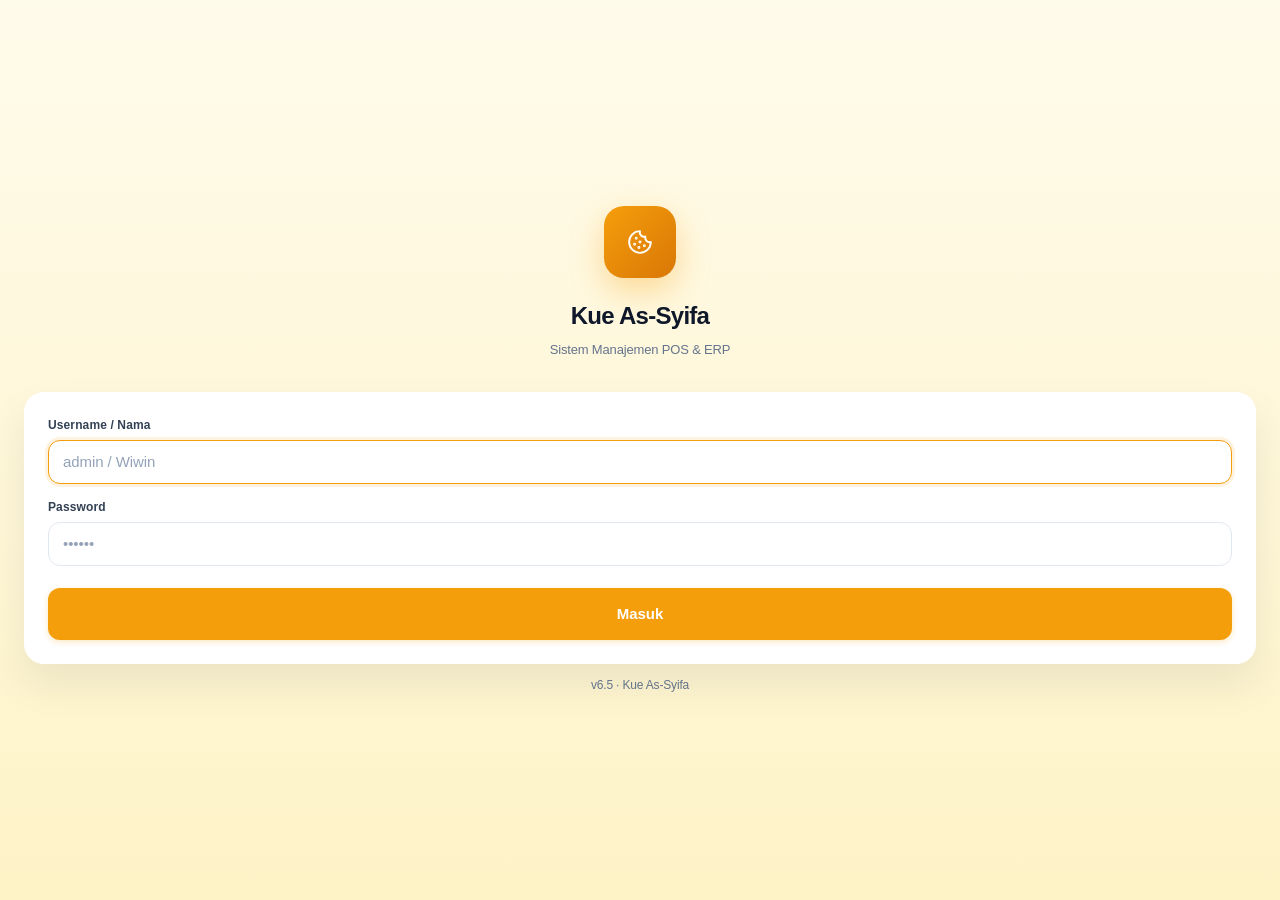
<file: index.html>
<!DOCTYPE html>
<html lang="id">
<head>
<meta charset="UTF-8">
<meta name="viewport" content="width=device-width,initial-scale=1,maximum-scale=1,user-scalable=no,viewport-fit=cover">
<meta name="theme-color" content="#f59e0b">
<meta name="mobile-web-app-capable" content="yes">
<meta name="apple-mobile-web-app-status-bar-style" content="default">
<meta name="apple-mobile-web-app-title" content="Kue As-Syifa">
<link rel="icon" href="data:image/svg+xml,<svg xmlns='http://www.w3.org/2000/svg' viewBox='0 0 100 100'><text y='.9em' font-size='90'>🍪</text></svg>">
<link rel="manifest" href="manifest.json">
<link rel="apple-touch-icon" href="icons/icon-192.png">
<title>Kue As-Syifa POS</title>
<link rel="stylesheet" href="styles.css?v=6.8">
<link rel="preload" href="app.js?v=7.7" as="script">
<script src="config.js"></script>
</head>
<body>

<svg width="0" height="0" style="position:absolute" aria-hidden="true"><defs>
<symbol id="i-cookie" viewBox="0 0 24 24" fill="none" stroke="currentColor" stroke-width="1.75" stroke-linecap="round" stroke-linejoin="round"><path d="M12 2a10 10 0 1 0 10 10 4 4 0 0 1-5-5 4 4 0 0 1-5-5"/><circle cx="8.5" cy="8.5" r=".5"/><circle cx="16" cy="15.5" r=".5"/><circle cx="12" cy="12" r=".5"/><circle cx="11" cy="17" r=".5"/><circle cx="7" cy="14" r=".5"/></symbol>
<symbol id="i-out" viewBox="0 0 24 24" fill="none" stroke="currentColor" stroke-width="1.75" stroke-linecap="round" stroke-linejoin="round"><path d="M9 21H5a2 2 0 0 1-2-2V5a2 2 0 0 1 2-2h4"/><polyline points="16 17 21 12 16 7"/><line x1="21" y1="12" x2="9" y2="12"/></symbol>
<symbol id="i-chart" viewBox="0 0 24 24" fill="none" stroke="currentColor" stroke-width="1.75" stroke-linecap="round" stroke-linejoin="round"><path d="M21.21 15.89A10 10 0 1 1 8 2.83"/><path d="M22 12A10 10 0 0 0 12 2v10z"/></symbol>
<symbol id="i-wallet" viewBox="0 0 24 24" fill="none" stroke="currentColor" stroke-width="1.75" stroke-linecap="round" stroke-linejoin="round"><path d="M21 12V7H5a2 2 0 0 1 0-4h14v4"/><path d="M3 5v14a2 2 0 0 0 2 2h16v-5"/><path d="M18 12a2 2 0 0 0 0 4h4v-4z"/></symbol>
<symbol id="i-file" viewBox="0 0 24 24" fill="none" stroke="currentColor" stroke-width="1.75" stroke-linecap="round" stroke-linejoin="round"><path d="M14 2H6a2 2 0 0 0-2 2v16a2 2 0 0 0 2 2h12a2 2 0 0 0 2-2V8z"/><polyline points="14 2 14 8 20 8"/><line x1="9" y1="15" x2="15" y2="15"/></symbol>
<symbol id="i-bar" viewBox="0 0 24 24" fill="none" stroke="currentColor" stroke-width="1.75" stroke-linecap="round" stroke-linejoin="round"><line x1="12" y1="20" x2="12" y2="10"/><line x1="18" y1="20" x2="18" y2="4"/><line x1="6" y1="20" x2="6" y2="16"/></symbol>
<symbol id="i-menu" viewBox="0 0 24 24" fill="none" stroke="currentColor" stroke-width="1.75" stroke-linecap="round" stroke-linejoin="round"><line x1="3" y1="12" x2="21" y2="12"/><line x1="3" y1="6" x2="21" y2="6"/><line x1="3" y1="18" x2="21" y2="18"/></symbol>
<symbol id="i-box" viewBox="0 0 24 24" fill="none" stroke="currentColor" stroke-width="1.75" stroke-linecap="round" stroke-linejoin="round"><path d="M21 16V8a2 2 0 0 0-1-1.73l-7-4a2 2 0 0 0-2 0l-7 4A2 2 0 0 0 3 8v8a2 2 0 0 0 1 1.73l7 4a2 2 0 0 0 2 0l7-4A2 2 0 0 0 21 16z"/></symbol>
<symbol id="i-truck" viewBox="0 0 24 24" fill="none" stroke="currentColor" stroke-width="1.75" stroke-linecap="round" stroke-linejoin="round"><rect x="1" y="3" width="15" height="13"/><polygon points="16 8 20 8 23 11 23 16 16 16 16 8"/><circle cx="5.5" cy="18.5" r="2.5"/><circle cx="18.5" cy="18.5" r="2.5"/></symbol>
<symbol id="i-store" viewBox="0 0 24 24" fill="none" stroke="currentColor" stroke-width="1.75" stroke-linecap="round" stroke-linejoin="round"><path d="M3 9l1.5-5h15L21 9M3 9v11a1 1 0 0 0 1 1h16a1 1 0 0 0 1-1V9M3 9h18M9 22V12h6v10"/></symbol>
<symbol id="i-boxes" viewBox="0 0 24 24" fill="none" stroke="currentColor" stroke-width="1.75" stroke-linecap="round" stroke-linejoin="round"><rect x="2" y="7" width="20" height="14" rx="2"/><path d="M16 7V5a2 2 0 0 0-2-2h-4a2 2 0 0 0-2 2v2"/></symbol>
<symbol id="i-cart" viewBox="0 0 24 24" fill="none" stroke="currentColor" stroke-width="1.75" stroke-linecap="round" stroke-linejoin="round"><circle cx="9" cy="21" r="1"/><circle cx="20" cy="21" r="1"/><path d="M1 1h4l2.68 13.39a2 2 0 0 0 2 1.61h9.72a2 2 0 0 0 2-1.61L23 6H6"/></symbol>
<symbol id="i-cal" viewBox="0 0 24 24" fill="none" stroke="currentColor" stroke-width="1.75" stroke-linecap="round" stroke-linejoin="round"><rect x="3" y="4" width="18" height="18" rx="2"/><line x1="16" y1="2" x2="16" y2="6"/><line x1="8" y1="2" x2="8" y2="6"/><line x1="3" y1="10" x2="21" y2="10"/></symbol>
<symbol id="i-money" viewBox="0 0 24 24" fill="none" stroke="currentColor" stroke-width="1.75" stroke-linecap="round" stroke-linejoin="round"><rect x="2" y="6" width="20" height="12" rx="2"/><circle cx="12" cy="12" r="2"/><path d="M6 12h.01M18 12h.01"/></symbol>
<symbol id="i-users" viewBox="0 0 24 24" fill="none" stroke="currentColor" stroke-width="1.75" stroke-linecap="round" stroke-linejoin="round"><path d="M17 21v-2a4 4 0 0 0-4-4H5a4 4 0 0 0-4 4v2"/><circle cx="9" cy="7" r="4"/><path d="M23 21v-2a4 4 0 0 0-3-3.87M16 3.13a4 4 0 0 1 0 7.75"/></symbol>
<symbol id="i-user" viewBox="0 0 24 24" fill="none" stroke="currentColor" stroke-width="1.75" stroke-linecap="round" stroke-linejoin="round"><path d="M20 21v-2a4 4 0 0 0-4-4H8a4 4 0 0 0-4 4v2"/><circle cx="12" cy="7" r="4"/></symbol>
<symbol id="i-plus" viewBox="0 0 24 24" fill="none" stroke="currentColor" stroke-width="2" stroke-linecap="round" stroke-linejoin="round"><line x1="12" y1="5" x2="12" y2="19"/><line x1="5" y1="12" x2="19" y2="12"/></symbol>
<symbol id="i-edit" viewBox="0 0 24 24" fill="none" stroke="currentColor" stroke-width="1.75" stroke-linecap="round" stroke-linejoin="round"><path d="M11 4H4a2 2 0 0 0-2 2v14a2 2 0 0 0 2 2h14a2 2 0 0 0 2-2v-7"/><path d="M18.5 2.5a2.121 2.121 0 0 1 3 3L12 15l-4 1 1-4 9.5-9.5z"/></symbol>
<symbol id="i-trash" viewBox="0 0 24 24" fill="none" stroke="currentColor" stroke-width="1.75" stroke-linecap="round" stroke-linejoin="round"><polyline points="3 6 5 6 21 6"/><path d="M19 6l-2 14a2 2 0 0 1-2 2H9a2 2 0 0 1-2-2L5 6m3 0V4a2 2 0 0 1 2-2h4a2 2 0 0 1 2 2v2"/></symbol>
<symbol id="i-check" viewBox="0 0 24 24" fill="none" stroke="currentColor" stroke-width="2" stroke-linecap="round" stroke-linejoin="round"><polyline points="20 6 9 17 4 12"/></symbol>
<symbol id="i-x" viewBox="0 0 24 24" fill="none" stroke="currentColor" stroke-width="2" stroke-linecap="round" stroke-linejoin="round"><line x1="18" y1="6" x2="6" y2="18"/><line x1="6" y1="6" x2="18" y2="18"/></symbol>
<symbol id="i-eye" viewBox="0 0 24 24" fill="none" stroke="currentColor" stroke-width="1.75" stroke-linecap="round" stroke-linejoin="round"><path d="M1 12s4-8 11-8 11 8 11 8-4 8-11 8-11-8-11-8z"/><circle cx="12" cy="12" r="3"/></symbol>
<symbol id="i-key" viewBox="0 0 24 24" fill="none" stroke="currentColor" stroke-width="1.75" stroke-linecap="round" stroke-linejoin="round"><path d="M21 2l-2 2m-7.61 7.61a5.5 5.5 0 1 1-7.778 7.778 5.5 5.5 0 0 1 7.777-7.777zm0 0L15.5 7.5m0 0l3 3L22 7l-3-3m-3.5 3.5L19 4"/></symbol>
<symbol id="i-lock" viewBox="0 0 24 24" fill="none" stroke="currentColor" stroke-width="1.75" stroke-linecap="round" stroke-linejoin="round"><rect x="3" y="11" width="18" height="11" rx="2"/><path d="M7 11V7a5 5 0 0 1 10 0v4"/></symbol>
<symbol id="i-inbox" viewBox="0 0 24 24" fill="none" stroke="currentColor" stroke-width="1.75" stroke-linecap="round" stroke-linejoin="round"><polyline points="22 12 16 12 14 15 10 15 8 12 2 12"/><path d="M5.45 5.11L2 12v6a2 2 0 0 0 2 2h16a2 2 0 0 0 2-2v-6l-3.45-6.89A2 2 0 0 0 16.76 4H7.24a2 2 0 0 0-1.79 1.11z"/></symbol>
<symbol id="i-csv" viewBox="0 0 24 24" fill="none" stroke="currentColor" stroke-width="1.75" stroke-linecap="round" stroke-linejoin="round"><path d="M14 2H6a2 2 0 0 0-2 2v16a2 2 0 0 0 2 2h12a2 2 0 0 0 2-2V8z"/><polyline points="14 2 14 8 20 8"/></symbol>
<symbol id="i-print" viewBox="0 0 24 24" fill="none" stroke="currentColor" stroke-width="1.75" stroke-linecap="round" stroke-linejoin="round"><polyline points="6 9 6 2 18 2 18 9"/><path d="M6 18H4a2 2 0 0 1-2-2v-5a2 2 0 0 1 2-2h16a2 2 0 0 1 2 2v5a2 2 0 0 1-2 2h-2"/><rect x="6" y="14" width="12" height="8"/></symbol>
<symbol id="i-download" viewBox="0 0 24 24" fill="none" stroke="currentColor" stroke-width="1.75" stroke-linecap="round" stroke-linejoin="round"><path d="M21 15v4a2 2 0 0 1-2 2H5a2 2 0 0 1-2-2v-4"/><polyline points="7 10 12 15 17 10"/><line x1="12" y1="15" x2="12" y2="3"/></symbol>
<symbol id="i-upload" viewBox="0 0 24 24" fill="none" stroke="currentColor" stroke-width="1.75" stroke-linecap="round" stroke-linejoin="round"><path d="M21 15v4a2 2 0 0 1-2 2H5a2 2 0 0 1-2-2v-4"/><polyline points="17 8 12 3 7 8"/><line x1="12" y1="3" x2="12" y2="15"/></symbol>
<symbol id="i-bell" viewBox="0 0 24 24" fill="none" stroke="currentColor" stroke-width="1.75" stroke-linecap="round" stroke-linejoin="round"><path d="M18 8A6 6 0 0 0 6 8c0 7-3 9-3 9h18s-3-2-3-9"/><path d="M13.73 21a2 2 0 0 1-3.46 0"/></symbol>
<symbol id="i-tag" viewBox="0 0 24 24" fill="none" stroke="currentColor" stroke-width="1.75" stroke-linecap="round" stroke-linejoin="round"><path d="M20.59 13.41l-7.17 7.17a2 2 0 0 1-2.83 0L2 12V2h10l8.59 8.59a2 2 0 0 1 0 2.82z"/><line x1="7" y1="7" x2="7.01" y2="7"/></symbol>
<symbol id="i-return" viewBox="0 0 24 24" fill="none" stroke="currentColor" stroke-width="1.75" stroke-linecap="round" stroke-linejoin="round"><polyline points="9 14 4 9 9 4"/><path d="M20 20v-7a4 4 0 0 0-4-4H4"/></symbol>
<symbol id="i-refresh" viewBox="0 0 24 24" fill="none" stroke="currentColor" stroke-width="1.75" stroke-linecap="round" stroke-linejoin="round"><polyline points="23 4 23 10 17 10"/><polyline points="1 20 1 14 7 14"/><path d="M3.51 9a9 9 0 0 1 14.85-3.36L23 10M1 14l4.64 4.36A9 9 0 0 0 20.49 15"/></symbol>
<symbol id="i-clock" viewBox="0 0 24 24" fill="none" stroke="currentColor" stroke-width="1.75" stroke-linecap="round" stroke-linejoin="round"><circle cx="12" cy="12" r="10"/><polyline points="12 6 12 12 16 14"/></symbol>
<symbol id="i-login" viewBox="0 0 24 24" fill="none" stroke="currentColor" stroke-width="1.75" stroke-linecap="round" stroke-linejoin="round"><path d="M15 3h4a2 2 0 0 1 2 2v14a2 2 0 0 1-2 2h-4"/><polyline points="10 17 15 12 10 7"/><line x1="15" y1="12" x2="3" y2="12"/></symbol>
<symbol id="i-logout" viewBox="0 0 24 24" fill="none" stroke="currentColor" stroke-width="1.75" stroke-linecap="round" stroke-linejoin="round"><path d="M9 21H5a2 2 0 0 1-2-2V5a2 2 0 0 1 2-2h4"/><polyline points="16 17 21 12 16 7"/><line x1="21" y1="12" x2="9" y2="12"/></symbol>
<symbol id="i-trending" viewBox="0 0 24 24" fill="none" stroke="currentColor" stroke-width="1.75" stroke-linecap="round" stroke-linejoin="round"><polyline points="23 6 13.5 15.5 8.5 10.5 1 18"/><polyline points="17 6 23 6 23 12"/></symbol>
<symbol id="i-trending-up" viewBox="0 0 24 24" fill="none" stroke="currentColor" stroke-width="1.75" stroke-linecap="round" stroke-linejoin="round"><polyline points="23 6 13.5 15.5 8.5 10.5 1 18"/><polyline points="17 6 23 6 23 12"/></symbol>
<symbol id="i-trending-down" viewBox="0 0 24 24" fill="none" stroke="currentColor" stroke-width="1.75" stroke-linecap="round" stroke-linejoin="round"><polyline points="23 18 13.5 8.5 8.5 13.5 1 6"/><polyline points="17 18 23 18 23 12"/></symbol>
<symbol id="i-list" viewBox="0 0 24 24" fill="none" stroke="currentColor" stroke-width="1.75" stroke-linecap="round" stroke-linejoin="round"><line x1="8" y1="6" x2="21" y2="6"/><line x1="8" y1="12" x2="21" y2="12"/><line x1="8" y1="18" x2="21" y2="18"/><line x1="3" y1="6" x2="3.01" y2="6"/><line x1="3" y1="12" x2="3.01" y2="12"/><line x1="3" y1="18" x2="3.01" y2="18"/></symbol>
<symbol id="i-settings" viewBox="0 0 24 24" fill="none" stroke="currentColor" stroke-width="1.75" stroke-linecap="round" stroke-linejoin="round"><circle cx="12" cy="12" r="3"/><path d="M19.4 15a1.65 1.65 0 0 0 .33 1.82l.06.06a2 2 0 1 1-2.83 2.83l-.06-.06a1.65 1.65 0 0 0-1.82-.33 1.65 1.65 0 0 0-1 1.51V21a2 2 0 0 1-4 0v-.09A1.65 1.65 0 0 0 9 19.4a1.65 1.65 0 0 0-1.82.33l-.06.06a2 2 0 1 1-2.83-2.83l.06-.06a1.65 1.65 0 0 0 .33-1.82 1.65 1.65 0 0 0-1.51-1H3a2 2 0 0 1 0-4h.09A1.65 1.65 0 0 0 4.6 9a1.65 1.65 0 0 0-.33-1.82l-.06-.06a2 2 0 1 1 2.83-2.83l.06.06a1.65 1.65 0 0 0 1.82.33H9a1.65 1.65 0 0 0 1-1.51V3a2 2 0 0 1 4 0v.09a1.65 1.65 0 0 0 1 1.51 1.65 1.65 0 0 0 1.82-.33l.06-.06a2 2 0 1 1 2.83 2.83l-.06.06a1.65 1.65 0 0 0-.33 1.82V9a1.65 1.65 0 0 0 1.51 1H21a2 2 0 0 1 0 4h-.09a1.65 1.65 0 0 0-1.51 1z"/></symbol>
<symbol id="i-chevron-right" viewBox="0 0 24 24" fill="none" stroke="currentColor" stroke-width="2" stroke-linecap="round" stroke-linejoin="round"><polyline points="9 18 15 12 9 6"/></symbol>
<symbol id="i-chevron-left" viewBox="0 0 24 24" fill="none" stroke="currentColor" stroke-width="2" stroke-linecap="round" stroke-linejoin="round"><polyline points="15 18 9 12 15 6"/></symbol>
<symbol id="i-package" viewBox="0 0 24 24" fill="none" stroke="currentColor" stroke-width="1.75" stroke-linecap="round" stroke-linejoin="round"><path d="M16.5 9.4l-9-5.19M21 16V8a2 2 0 0 0-1-1.73l-7-4a2 2 0 0 0-2 0l-7 4A2 2 0 0 0 3 8v8a2 2 0 0 0 1 1.73l7 4a2 2 0 0 0 2 0l7-4A2 2 0 0 0 21 16z"/><polyline points="3.27 6.96 12 12.01 20.73 6.96"/><line x1="12" y1="22.08" x2="12" y2="12"/></symbol>
<symbol id="i-phone" viewBox="0 0 24 24" fill="none" stroke="currentColor" stroke-width="1.75" stroke-linecap="round" stroke-linejoin="round"><path d="M22 16.92v3a2 2 0 0 1-2.18 2 19.79 19.79 0 0 1-8.63-3.07 19.5 19.5 0 0 1-6-6 19.79 19.79 0 0 1-3.07-8.67A2 2 0 0 1 4.11 2h3a2 2 0 0 1 2 1.72 12.84 12.84 0 0 0 .7 2.81 2 2 0 0 1-.45 2.11L8.09 9.91a16 16 0 0 0 6 6l1.27-1.27a2 2 0 0 1 2.11-.45 12.84 12.84 0 0 0 2.81.7A2 2 0 0 1 22 16.92z"/></symbol>
<symbol id="i-home" viewBox="0 0 24 24" fill="none" stroke="currentColor" stroke-width="1.75" stroke-linecap="round" stroke-linejoin="round"><path d="M3 9l9-7 9 7v11a2 2 0 0 1-2 2H5a2 2 0 0 1-2-2z"/><polyline points="9 22 9 12 15 12 15 22"/></symbol>
<symbol id="i-info" viewBox="0 0 24 24" fill="none" stroke="currentColor" stroke-width="1.75" stroke-linecap="round" stroke-linejoin="round"><circle cx="12" cy="12" r="10"/><line x1="12" y1="16" x2="12" y2="12"/><line x1="12" y1="8" x2="12.01" y2="8"/></symbol>
<symbol id="i-shopping-bag" viewBox="0 0 24 24" fill="none" stroke="currentColor" stroke-width="1.75" stroke-linecap="round" stroke-linejoin="round"><path d="M6 2L3 6v14a2 2 0 0 0 2 2h14a2 2 0 0 0 2-2V6l-3-4z"/><line x1="3" y1="6" x2="21" y2="6"/><path d="M16 10a4 4 0 0 1-8 0"/></symbol>
<symbol id="i-grid" viewBox="0 0 24 24" fill="none" stroke="currentColor" stroke-width="1.75" stroke-linecap="round" stroke-linejoin="round"><rect x="3" y="3" width="7" height="7"/><rect x="14" y="3" width="7" height="7"/><rect x="14" y="14" width="7" height="7"/><rect x="3" y="14" width="7" height="7"/></symbol>
<symbol id="i-mail" viewBox="0 0 24 24" fill="none" stroke="currentColor" stroke-width="1.75" stroke-linecap="round" stroke-linejoin="round"><path d="M4 4h16c1.1 0 2 .9 2 2v12c0 1.1-.9 2-2 2H4c-1.1 0-2-.9-2-2V6c0-1.1.9-2 2-2z"/><polyline points="22,6 12,13 2,6"/></symbol>
<symbol id="i-pie-chart" viewBox="0 0 24 24" fill="none" stroke="currentColor" stroke-width="1.75" stroke-linecap="round" stroke-linejoin="round"><path d="M21.21 15.89A10 10 0 1 1 8 2.83"/><path d="M22 12A10 10 0 0 0 12 2v10z"/></symbol>
<symbol id="i-zap" viewBox="0 0 24 24" fill="none" stroke="currentColor" stroke-width="1.75" stroke-linecap="round" stroke-linejoin="round"><polygon points="13 2 3 14 12 14 11 22 21 10 12 10 13 2"/></symbol>
<symbol id="i-moon" viewBox="0 0 24 24" fill="none" stroke="currentColor" stroke-width="1.75" stroke-linecap="round" stroke-linejoin="round"><path d="M21 12.79A9 9 0 1 1 11.21 3 7 7 0 0 0 21 12.79z"/></symbol>
<symbol id="i-sun" viewBox="0 0 24 24" fill="none" stroke="currentColor" stroke-width="1.75" stroke-linecap="round" stroke-linejoin="round"><circle cx="12" cy="12" r="5"/><line x1="12" y1="1" x2="12" y2="3"/><line x1="12" y1="21" x2="12" y2="23"/><line x1="4.22" y1="4.22" x2="5.64" y2="5.64"/><line x1="18.36" y1="18.36" x2="19.78" y2="19.78"/><line x1="1" y1="12" x2="3" y2="12"/><line x1="21" y1="12" x2="23" y2="12"/><line x1="4.22" y1="19.78" x2="5.64" y2="18.36"/><line x1="18.36" y1="5.64" x2="19.78" y2="4.22"/></symbol>
</defs></svg>

<div id="app"></div>
<div id="loader" class="loader hide"><div class="spinner"></div></div>
<div id="toasts" class="toasts"></div>
<div id="modals"></div>

<script src="app.js?v=7.7" defer></script>
<script>
if ('serviceWorker' in navigator) {
  window.addEventListener('load', () => {
    navigator.serviceWorker.register('sw.js', { scope: './' })
      .then(reg => { console.log('✅ SW terdaftar'); setInterval(() => reg.update(), 60 * 60 * 1000); })
      .catch(err => console.warn('❌ SW gagal:', err));
  });
}
let deferredPrompt = null;
window.addEventListener('beforeinstallprompt', (e) => {
  e.preventDefault();
  deferredPrompt = e;
  if (document.getElementById('pwa-install-btn')) return;
  const btn = document.createElement('button');
  btn.id = 'pwa-install-btn';
  btn.textContent = '📲 Install';
  btn.style.cssText = 'position:fixed;bottom:90px;right:16px;z-index:9999;padding:10px 16px;background:#f59e0b;color:#fff;border:none;border-radius:24px;font-weight:600;font-size:13px;box-shadow:0 4px 16px rgba(245,158,11,.4);cursor:pointer;font-family:inherit;';
  btn.onclick = async () => { if (!deferredPrompt) return; deferredPrompt.prompt(); await deferredPrompt.userChoice; deferredPrompt = null; btn.remove(); };
  document.body.appendChild(btn);
});
window.addEventListener('appinstalled', () => { const b = document.getElementById('pwa-install-btn'); if (b) b.remove(); deferredPrompt = null; });
</script>
</body>
</html>
</file>
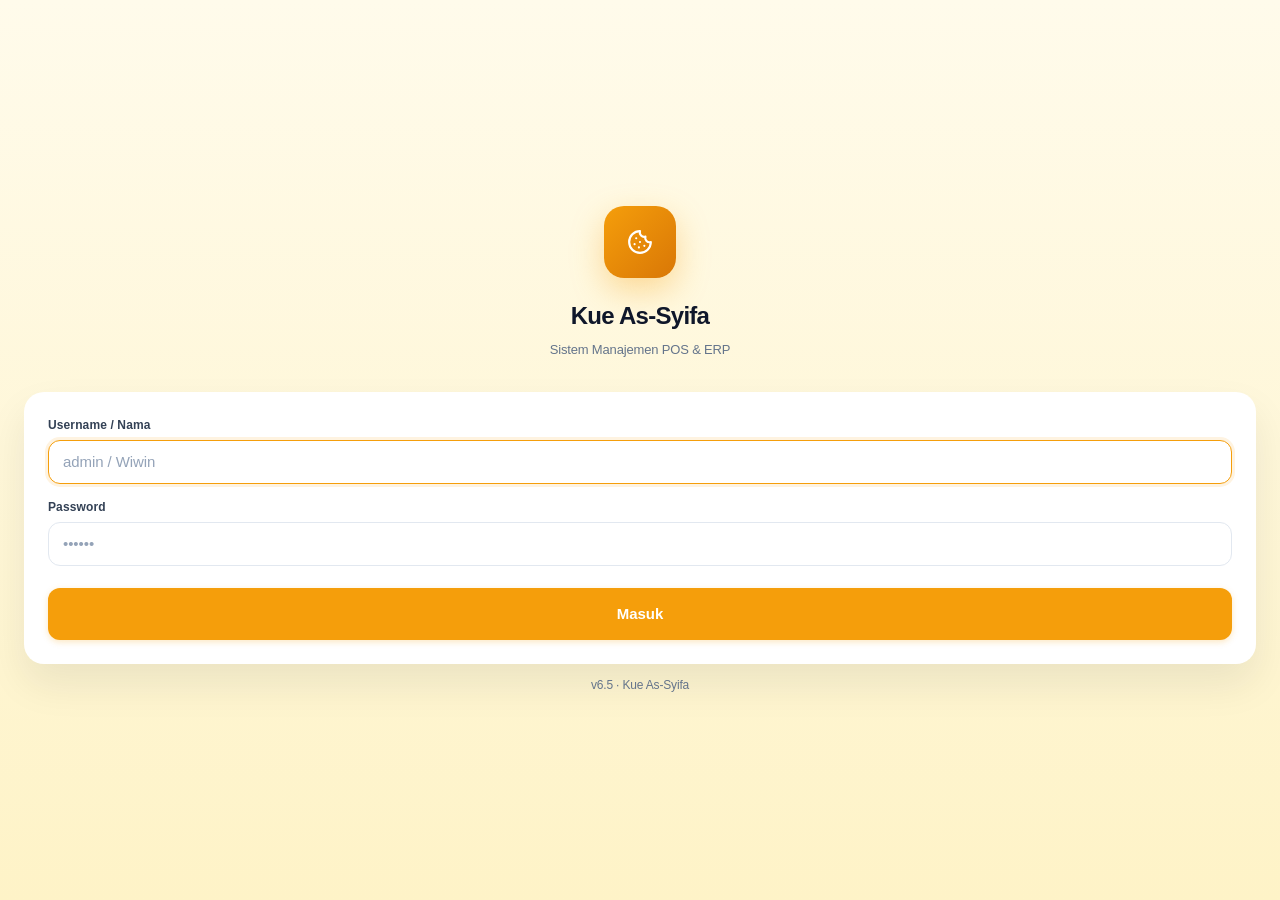
<file: deepseek_html_20261002_a302ee.html>
<!DOCTYPE html>
<html lang="id">
<head>
<meta charset="UTF-8">
<meta name="viewport" content="width=device-width,initial-scale=1,maximum-scale=1,user-scalable=no">
<meta name="theme-color" content="#f59e0b">
<title>Kue As-Syifa POS</title>
<link rel="stylesheet" href="styles.css?v=4">
<link rel="preload" href="app.js?v=4" as="script">
<script src="config.js"></script>
</head>
<body>

<!-- SVG Icon Sprite -->
<svg width="0" height="0" style="position:absolute" aria-hidden="true"><defs>
<symbol id="i-cookie" viewBox="0 0 24 24" fill="none" stroke="currentColor" stroke-width="2" stroke-linecap="round" stroke-linejoin="round"><path d="M12 2a10 10 0 1 0 10 10 4 4 0 0 1-5-5 4 4 0 0 1-5-5"/><path d="M8.5 8.5v.01M16 15.5v.01M12 12v.01M11 17v.01M7 14v.01"/></symbol>
<symbol id="i-out" viewBox="0 0 24 24" fill="none" stroke="currentColor" stroke-width="2" stroke-linecap="round" stroke-linejoin="round"><path d="M9 21H5a2 2 0 0 1-2-2V5a2 2 0 0 1 2-2h4"/><polyline points="16 17 21 12 16 7"/><line x1="21" y1="12" x2="9" y2="12"/></symbol>
<symbol id="i-chart" viewBox="0 0 24 24" fill="none" stroke="currentColor" stroke-width="2" stroke-linecap="round" stroke-linejoin="round"><path d="M21.21 15.89A10 10 0 1 1 8 2.83"/><path d="M22 12A10 10 0 0 0 12 2v10z"/></symbol>
<symbol id="i-wallet" viewBox="0 0 24 24" fill="none" stroke="currentColor" stroke-width="2" stroke-linecap="round" stroke-linejoin="round"><path d="M21 12V7H5a2 2 0 0 1 0-4h14v4"/><path d="M3 5v14a2 2 0 0 0 2 2h16v-5"/><path d="M18 12a2 2 0 0 0 0 4h4v-4z"/></symbol>
<symbol id="i-file" viewBox="0 0 24 24" fill="none" stroke="currentColor" stroke-width="2" stroke-linecap="round" stroke-linejoin="round"><path d="M14 2H6a2 2 0 0 0-2 2v16a2 2 0 0 0 2 2h12a2 2 0 0 0 2-2V8z"/><polyline points="14 2 14 8 20 8"/><line x1="9" y1="15" x2="15" y2="15"/></symbol>
<symbol id="i-bar" viewBox="0 0 24 24" fill="none" stroke="currentColor" stroke-width="2" stroke-linecap="round" stroke-linejoin="round"><line x1="12" y1="20" x2="12" y2="10"/><line x1="18" y1="20" x2="18" y2="4"/><line x1="6" y1="20" x2="6" y2="16"/></symbol>
<symbol id="i-menu" viewBox="0 0 24 24" fill="none" stroke="currentColor" stroke-width="2" stroke-linecap="round" stroke-linejoin="round"><line x1="3" y1="12" x2="21" y2="12"/><line x1="3" y1="6" x2="21" y2="6"/><line x1="3" y1="18" x2="21" y2="18"/></symbol>
<symbol id="i-box" viewBox="0 0 24 24" fill="none" stroke="currentColor" stroke-width="2" stroke-linecap="round" stroke-linejoin="round"><path d="M21 16V8a2 2 0 0 0-1-1.73l-7-4a2 2 0 0 0-2 0l-7 4A2 2 0 0 0 3 8v8a2 2 0 0 0 1 1.73l7 4a2 2 0 0 0 2 0l7-4A2 2 0 0 0 21 16z"/></symbol>
<symbol id="i-truck" viewBox="0 0 24 24" fill="none" stroke="currentColor" stroke-width="2" stroke-linecap="round" stroke-linejoin="round"><rect x="1" y="3" width="15" height="13"/><polygon points="16 8 20 8 23 11 23 16 16 16 16 8"/><circle cx="5.5" cy="18.5" r="2.5"/><circle cx="18.5" cy="18.5" r="2.5"/></symbol>
<symbol id="i-store" viewBox="0 0 24 24" fill="none" stroke="currentColor" stroke-width="2" stroke-linecap="round" stroke-linejoin="round"><path d="M3 9l1.5-5h15L21 9M3 9v11a1 1 0 0 0 1 1h16a1 1 0 0 0 1-1V9M3 9h18M9 22V12h6v10"/></symbol>
<symbol id="i-boxes" viewBox="0 0 24 24" fill="none" stroke="currentColor" stroke-width="2" stroke-linecap="round" stroke-linejoin="round"><path d="M2.97 12.92A2 2 0 0 0 2 14.63v3.24a2 2 0 0 0 .97 1.71l3 1.8a2 2 0 0 0 2.06 0L12 19v-5.5l-5-3-4.03 2.42z"/><path d="m7 16.5-4.74-2.85M7 16.5l5-3M7 16.5v5.17M12 13.5V19l3.97 2.38a2 2 0 0 0 2.06 0l3-1.8a2 2 0 0 0 .97-1.71v-3.24a2 2 0 0 0-.97-1.71L17 10.5l-5 3z"/><path d="m17 16.5-5-3M17 16.5l4.74-2.85M17 16.5v5.17M7.97 4.42A2 2 0 0 0 7 6.13v4.37l5 3 5-3V6.13a2 2 0 0 0-.97-1.71l-3-1.8a2 2 0 0 0-2.06 0l-3 1.8z"/><path d="M12 8 7.26 5.15M12 8l4.74-2.85M12 13.5V8"/></symbol>
<symbol id="i-cart" viewBox="0 0 24 24" fill="none" stroke="currentColor" stroke-width="2" stroke-linecap="round" stroke-linejoin="round"><circle cx="9" cy="21" r="1"/><circle cx="20" cy="21" r="1"/><path d="M1 1h4l2.68 13.39a2 2 0 0 0 2 1.61h9.72a2 2 0 0 0 2-1.61L23 6H6"/></symbol>
<symbol id="i-cal" viewBox="0 0 24 24" fill="none" stroke="currentColor" stroke-width="2" stroke-linecap="round" stroke-linejoin="round"><rect x="3" y="4" width="18" height="18" rx="2"/><line x1="16" y1="2" x2="16" y2="6"/><line x1="8" y1="2" x2="8" y2="6"/><line x1="3" y1="10" x2="21" y2="10"/></symbol>
<symbol id="i-money" viewBox="0 0 24 24" fill="none" stroke="currentColor" stroke-width="2" stroke-linecap="round" stroke-linejoin="round"><rect x="2" y="6" width="20" height="12" rx="2"/><circle cx="12" cy="12" r="2"/><path d="M6 12h.01M18 12h.01"/></symbol>
<symbol id="i-users" viewBox="0 0 24 24" fill="none" stroke="currentColor" stroke-width="2" stroke-linecap="round" stroke-linejoin="round"><path d="M17 21v-2a4 4 0 0 0-4-4H5a4 4 0 0 0-4 4v2"/><circle cx="9" cy="7" r="4"/><path d="M23 21v-2a4 4 0 0 0-3-3.87M16 3.13a4 4 0 0 1 0 7.75"/></symbol>
<symbol id="i-user" viewBox="0 0 24 24" fill="none" stroke="currentColor" stroke-width="2" stroke-linecap="round" stroke-linejoin="round"><path d="M20 21v-2a4 4 0 0 0-4-4H8a4 4 0 0 0-4 4v2"/><circle cx="12" cy="7" r="4"/></symbol>
<symbol id="i-plus" viewBox="0 0 24 24" fill="none" stroke="currentColor" stroke-width="2" stroke-linecap="round" stroke-linejoin="round"><line x1="12" y1="5" x2="12" y2="19"/><line x1="5" y1="12" x2="19" y2="12"/></symbol>
<symbol id="i-edit" viewBox="0 0 24 24" fill="none" stroke="currentColor" stroke-width="2" stroke-linecap="round" stroke-linejoin="round"><path d="M11 4H4a2 2 0 0 0-2 2v14a2 2 0 0 0 2 2h14a2 2 0 0 0 2-2v-7"/><path d="M18.5 2.5a2.121 2.121 0 0 1 3 3L12 15l-4 1 1-4 9.5-9.5z"/></symbol>
<symbol id="i-trash" viewBox="0 0 24 24" fill="none" stroke="currentColor" stroke-width="2" stroke-linecap="round" stroke-linejoin="round"><polyline points="3 6 5 6 21 6"/><path d="M19 6l-2 14a2 2 0 0 1-2 2H9a2 2 0 0 1-2-2L5 6m3 0V4a2 2 0 0 1 2-2h4a2 2 0 0 1 2 2v2"/></symbol>
<symbol id="i-check" viewBox="0 0 24 24" fill="none" stroke="currentColor" stroke-width="2" stroke-linecap="round" stroke-linejoin="round"><polyline points="20 6 9 17 4 12"/></symbol>
<symbol id="i-x" viewBox="0 0 24 24" fill="none" stroke="currentColor" stroke-width="2" stroke-linecap="round" stroke-linejoin="round"><line x1="18" y1="6" x2="6" y2="18"/><line x1="6" y1="6" x2="18" y2="18"/></symbol>
<symbol id="i-eye" viewBox="0 0 24 24" fill="none" stroke="currentColor" stroke-width="2" stroke-linecap="round" stroke-linejoin="round"><path d="M1 12s4-8 11-8 11 8 11 8-4 8-11 8-11-8-11-8z"/><circle cx="12" cy="12" r="3"/></symbol>
<symbol id="i-key" viewBox="0 0 24 24" fill="none" stroke="currentColor" stroke-width="2" stroke-linecap="round" stroke-linejoin="round"><path d="M21 2l-2 2m-7.61 7.61a5.5 5.5 0 1 1-7.778 7.778 5.5 5.5 0 0 1 7.777-7.777zm0 0L15.5 7.5m0 0l3 3L22 7l-3-3m-3.5 3.5L19 4"/></symbol>
<symbol id="i-sync" viewBox="0 0 24 24" fill="none" stroke="currentColor" stroke-width="2" stroke-linecap="round" stroke-linejoin="round"><polyline points="23 4 23 10 17 10"/><polyline points="1 20 1 14 7 14"/><path d="M3.51 9a9 9 0 0 1 14.85-3.36L23 10M1 14l4.64 4.36A9 9 0 0 0 20.49 15"/></symbol>
<symbol id="i-lock" viewBox="0 0 24 24" fill="none" stroke="currentColor" stroke-width="2" stroke-linecap="round" stroke-linejoin="round"><rect x="3" y="11" width="18" height="11" rx="2"/><path d="M7 11V7a5 5 0 0 1 10 0v4"/></symbol>
<symbol id="i-inbox" viewBox="0 0 24 24" fill="none" stroke="currentColor" stroke-width="2" stroke-linecap="round" stroke-linejoin="round"><polyline points="22 12 16 12 14 15 10 15 8 12 2 12"/><path d="M5.45 5.11L2 12v6a2 2 0 0 0 2 2h16a2 2 0 0 0 2-2v-6l-3.45-6.89A2 2 0 0 0 16.76 4H7.24a2 2 0 0 0-1.79 1.11z"/></symbol>
<symbol id="i-csv" viewBox="0 0 24 24" fill="none" stroke="currentColor" stroke-width="2" stroke-linecap="round" stroke-linejoin="round"><path d="M14 2H6a2 2 0 0 0-2 2v16a2 2 0 0 0 2 2h12a2 2 0 0 0 2-2V8z"/><polyline points="14 2 14 8 20 8"/><path d="M8 13h1v6H8zM11 13h2v6h-2zM15 13h1l1 3 1-3h1l-1.5 4.5L19 19h-1l-1-3-1 3h-1l1.5-4.5z"/></symbol>
</defs></svg>

<div id="app"></div>
<div id="loader" class="loader hide"><div class="spinner"></div></div>
<div id="toasts" class="toasts"></div>
<div id="modals"></div>

<script src="app.js?v=4" defer></script>
</body>
</html>
</file>
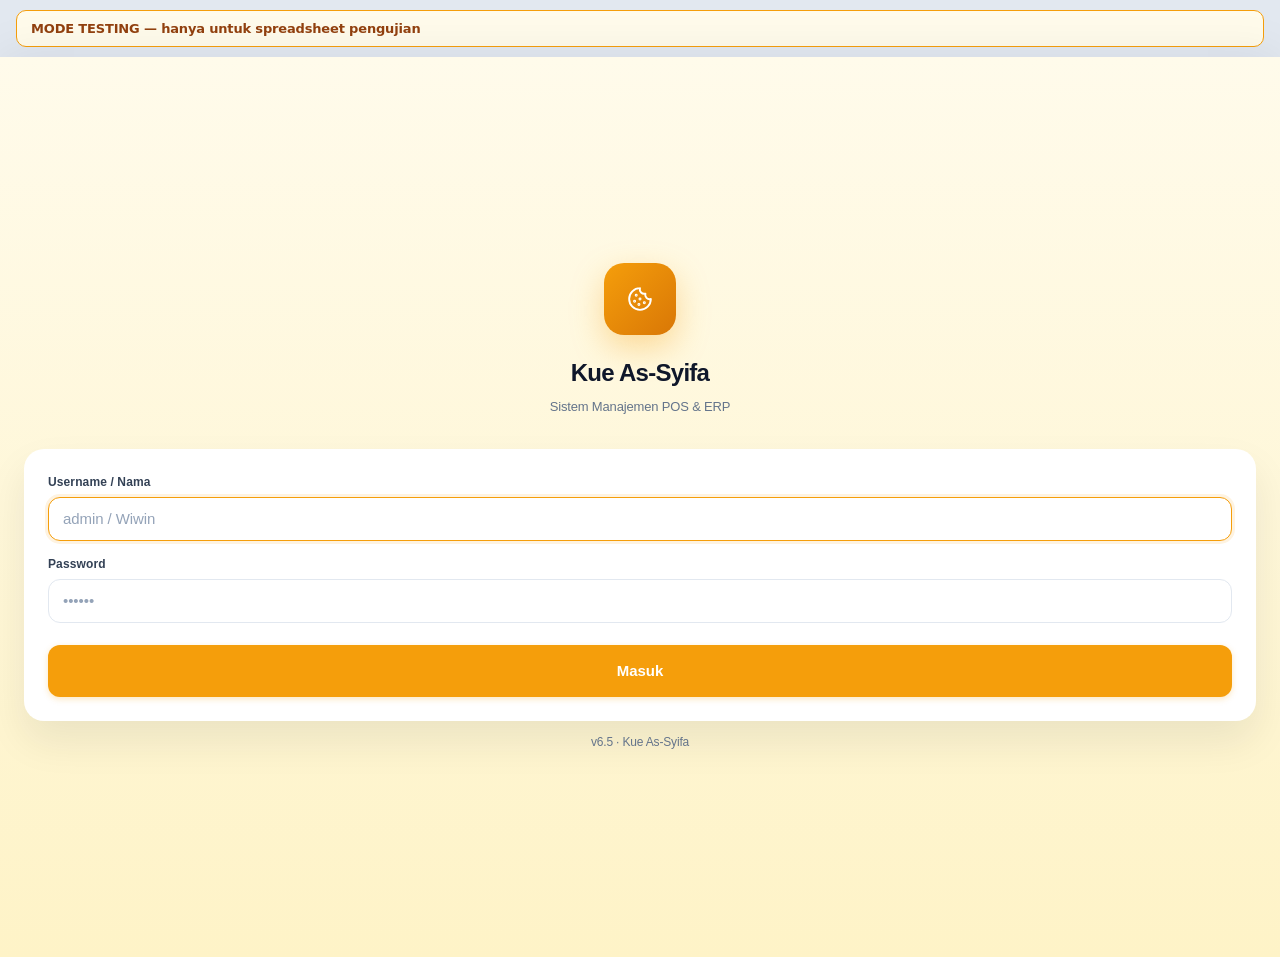
<file: index.testing.html>
<!DOCTYPE html>
<html lang="id">
<head>
<meta charset="UTF-8">
<meta name="viewport" content="width=device-width,initial-scale=1,maximum-scale=1,user-scalable=no,viewport-fit=cover">
<meta name="theme-color" content="#f59e0b">
<meta name="mobile-web-app-capable" content="yes">
<meta name="apple-mobile-web-app-status-bar-style" content="default">
<meta name="apple-mobile-web-app-title" content="Kue As-Syifa">
<link rel="icon" href="data:image/svg+xml,<svg xmlns='http://www.w3.org/2000/svg' viewBox='0 0 100 100'><text y='.9em' font-size='90'>🍪</text></svg>">
<link rel="manifest" href="manifest.json">
<link rel="apple-touch-icon" href="icons/icon-192.png">
<title>Kue As-Syifa POS — TESTING</title>
<link rel="stylesheet" href="styles.css?v=6.8">
<link rel="preload" href="app.js?v=7.7" as="script">
<script src="config.testing.js"></script>
<!-- Chart.js dimuat hanya saat halaman analisis grafik dibuka. -->
</head>
<body>

<svg width="0" height="0" style="position:absolute" aria-hidden="true"><defs>
<symbol id="i-cookie" viewBox="0 0 24 24" fill="none" stroke="currentColor" stroke-width="1.75" stroke-linecap="round" stroke-linejoin="round"><path d="M12 2a10 10 0 1 0 10 10 4 4 0 0 1-5-5 4 4 0 0 1-5-5"/><circle cx="8.5" cy="8.5" r=".5"/><circle cx="16" cy="15.5" r=".5"/><circle cx="12" cy="12" r=".5"/><circle cx="11" cy="17" r=".5"/><circle cx="7" cy="14" r=".5"/></symbol>
<symbol id="i-out" viewBox="0 0 24 24" fill="none" stroke="currentColor" stroke-width="1.75" stroke-linecap="round" stroke-linejoin="round"><path d="M9 21H5a2 2 0 0 1-2-2V5a2 2 0 0 1 2-2h4"/><polyline points="16 17 21 12 16 7"/><line x1="21" y1="12" x2="9" y2="12"/></symbol>
<symbol id="i-chart" viewBox="0 0 24 24" fill="none" stroke="currentColor" stroke-width="1.75" stroke-linecap="round" stroke-linejoin="round"><path d="M21.21 15.89A10 10 0 1 1 8 2.83"/><path d="M22 12A10 10 0 0 0 12 2v10z"/></symbol>
<symbol id="i-wallet" viewBox="0 0 24 24" fill="none" stroke="currentColor" stroke-width="1.75" stroke-linecap="round" stroke-linejoin="round"><path d="M21 12V7H5a2 2 0 0 1 0-4h14v4"/><path d="M3 5v14a2 2 0 0 0 2 2h16v-5"/><path d="M18 12a2 2 0 0 0 0 4h4v-4z"/></symbol>
<symbol id="i-file" viewBox="0 0 24 24" fill="none" stroke="currentColor" stroke-width="1.75" stroke-linecap="round" stroke-linejoin="round"><path d="M14 2H6a2 2 0 0 0-2 2v16a2 2 0 0 0 2 2h12a2 2 0 0 0 2-2V8z"/><polyline points="14 2 14 8 20 8"/><line x1="9" y1="15" x2="15" y2="15"/></symbol>
<symbol id="i-bar" viewBox="0 0 24 24" fill="none" stroke="currentColor" stroke-width="1.75" stroke-linecap="round" stroke-linejoin="round"><line x1="12" y1="20" x2="12" y2="10"/><line x1="18" y1="20" x2="18" y2="4"/><line x1="6" y1="20" x2="6" y2="16"/></symbol>
<symbol id="i-menu" viewBox="0 0 24 24" fill="none" stroke="currentColor" stroke-width="1.75" stroke-linecap="round" stroke-linejoin="round"><line x1="3" y1="12" x2="21" y2="12"/><line x1="3" y1="6" x2="21" y2="6"/><line x1="3" y1="18" x2="21" y2="18"/></symbol>
<symbol id="i-box" viewBox="0 0 24 24" fill="none" stroke="currentColor" stroke-width="1.75" stroke-linecap="round" stroke-linejoin="round"><path d="M21 16V8a2 2 0 0 0-1-1.73l-7-4a2 2 0 0 0-2 0l-7 4A2 2 0 0 0 3 8v8a2 2 0 0 0 1 1.73l7 4a2 2 0 0 0 2 0l7-4A2 2 0 0 0 21 16z"/></symbol>
<symbol id="i-truck" viewBox="0 0 24 24" fill="none" stroke="currentColor" stroke-width="1.75" stroke-linecap="round" stroke-linejoin="round"><rect x="1" y="3" width="15" height="13"/><polygon points="16 8 20 8 23 11 23 16 16 16 16 8"/><circle cx="5.5" cy="18.5" r="2.5"/><circle cx="18.5" cy="18.5" r="2.5"/></symbol>
<symbol id="i-store" viewBox="0 0 24 24" fill="none" stroke="currentColor" stroke-width="1.75" stroke-linecap="round" stroke-linejoin="round"><path d="M3 9l1.5-5h15L21 9M3 9v11a1 1 0 0 0 1 1h16a1 1 0 0 0 1-1V9M3 9h18M9 22V12h6v10"/></symbol>
<symbol id="i-boxes" viewBox="0 0 24 24" fill="none" stroke="currentColor" stroke-width="1.75" stroke-linecap="round" stroke-linejoin="round"><rect x="2" y="7" width="20" height="14" rx="2"/><path d="M16 7V5a2 2 0 0 0-2-2h-4a2 2 0 0 0-2 2v2"/></symbol>
<symbol id="i-cart" viewBox="0 0 24 24" fill="none" stroke="currentColor" stroke-width="1.75" stroke-linecap="round" stroke-linejoin="round"><circle cx="9" cy="21" r="1"/><circle cx="20" cy="21" r="1"/><path d="M1 1h4l2.68 13.39a2 2 0 0 0 2 1.61h9.72a2 2 0 0 0 2-1.61L23 6H6"/></symbol>
<symbol id="i-cal" viewBox="0 0 24 24" fill="none" stroke="currentColor" stroke-width="1.75" stroke-linecap="round" stroke-linejoin="round"><rect x="3" y="4" width="18" height="18" rx="2"/><line x1="16" y1="2" x2="16" y2="6"/><line x1="8" y1="2" x2="8" y2="6"/><line x1="3" y1="10" x2="21" y2="10"/></symbol>
<symbol id="i-money" viewBox="0 0 24 24" fill="none" stroke="currentColor" stroke-width="1.75" stroke-linecap="round" stroke-linejoin="round"><rect x="2" y="6" width="20" height="12" rx="2"/><circle cx="12" cy="12" r="2"/><path d="M6 12h.01M18 12h.01"/></symbol>
<symbol id="i-users" viewBox="0 0 24 24" fill="none" stroke="currentColor" stroke-width="1.75" stroke-linecap="round" stroke-linejoin="round"><path d="M17 21v-2a4 4 0 0 0-4-4H5a4 4 0 0 0-4 4v2"/><circle cx="9" cy="7" r="4"/><path d="M23 21v-2a4 4 0 0 0-3-3.87M16 3.13a4 4 0 0 1 0 7.75"/></symbol>
<symbol id="i-user" viewBox="0 0 24 24" fill="none" stroke="currentColor" stroke-width="1.75" stroke-linecap="round" stroke-linejoin="round"><path d="M20 21v-2a4 4 0 0 0-4-4H8a4 4 0 0 0-4 4v2"/><circle cx="12" cy="7" r="4"/></symbol>
<symbol id="i-plus" viewBox="0 0 24 24" fill="none" stroke="currentColor" stroke-width="2" stroke-linecap="round" stroke-linejoin="round"><line x1="12" y1="5" x2="12" y2="19"/><line x1="5" y1="12" x2="19" y2="12"/></symbol>
<symbol id="i-edit" viewBox="0 0 24 24" fill="none" stroke="currentColor" stroke-width="1.75" stroke-linecap="round" stroke-linejoin="round"><path d="M11 4H4a2 2 0 0 0-2 2v14a2 2 0 0 0 2 2h14a2 2 0 0 0 2-2v-7"/><path d="M18.5 2.5a2.121 2.121 0 0 1 3 3L12 15l-4 1 1-4 9.5-9.5z"/></symbol>
<symbol id="i-trash" viewBox="0 0 24 24" fill="none" stroke="currentColor" stroke-width="1.75" stroke-linecap="round" stroke-linejoin="round"><polyline points="3 6 5 6 21 6"/><path d="M19 6l-2 14a2 2 0 0 1-2 2H9a2 2 0 0 1-2-2L5 6m3 0V4a2 2 0 0 1 2-2h4a2 2 0 0 1 2 2v2"/></symbol>
<symbol id="i-check" viewBox="0 0 24 24" fill="none" stroke="currentColor" stroke-width="2" stroke-linecap="round" stroke-linejoin="round"><polyline points="20 6 9 17 4 12"/></symbol>
<symbol id="i-x" viewBox="0 0 24 24" fill="none" stroke="currentColor" stroke-width="2" stroke-linecap="round" stroke-linejoin="round"><line x1="18" y1="6" x2="6" y2="18"/><line x1="6" y1="6" x2="18" y2="18"/></symbol>
<symbol id="i-eye" viewBox="0 0 24 24" fill="none" stroke="currentColor" stroke-width="1.75" stroke-linecap="round" stroke-linejoin="round"><path d="M1 12s4-8 11-8 11 8 11 8-4 8-11 8-11-8-11-8z"/><circle cx="12" cy="12" r="3"/></symbol>
<symbol id="i-key" viewBox="0 0 24 24" fill="none" stroke="currentColor" stroke-width="1.75" stroke-linecap="round" stroke-linejoin="round"><path d="M21 2l-2 2m-7.61 7.61a5.5 5.5 0 1 1-7.778 7.778 5.5 5.5 0 0 1 7.777-7.777zm0 0L15.5 7.5m0 0l3 3L22 7l-3-3m-3.5 3.5L19 4"/></symbol>
<symbol id="i-lock" viewBox="0 0 24 24" fill="none" stroke="currentColor" stroke-width="1.75" stroke-linecap="round" stroke-linejoin="round"><rect x="3" y="11" width="18" height="11" rx="2"/><path d="M7 11V7a5 5 0 0 1 10 0v4"/></symbol>
<symbol id="i-inbox" viewBox="0 0 24 24" fill="none" stroke="currentColor" stroke-width="1.75" stroke-linecap="round" stroke-linejoin="round"><polyline points="22 12 16 12 14 15 10 15 8 12 2 12"/><path d="M5.45 5.11L2 12v6a2 2 0 0 0 2 2h16a2 2 0 0 0 2-2v-6l-3.45-6.89A2 2 0 0 0 16.76 4H7.24a2 2 0 0 0-1.79 1.11z"/></symbol>
<symbol id="i-csv" viewBox="0 0 24 24" fill="none" stroke="currentColor" stroke-width="1.75" stroke-linecap="round" stroke-linejoin="round"><path d="M14 2H6a2 2 0 0 0-2 2v16a2 2 0 0 0 2 2h12a2 2 0 0 0 2-2V8z"/><polyline points="14 2 14 8 20 8"/></symbol>
<symbol id="i-print" viewBox="0 0 24 24" fill="none" stroke="currentColor" stroke-width="1.75" stroke-linecap="round" stroke-linejoin="round"><polyline points="6 9 6 2 18 2 18 9"/><path d="M6 18H4a2 2 0 0 1-2-2v-5a2 2 0 0 1 2-2h16a2 2 0 0 1 2 2v5a2 2 0 0 1-2 2h-2"/><rect x="6" y="14" width="12" height="8"/></symbol>
<symbol id="i-download" viewBox="0 0 24 24" fill="none" stroke="currentColor" stroke-width="1.75" stroke-linecap="round" stroke-linejoin="round"><path d="M21 15v4a2 2 0 0 1-2 2H5a2 2 0 0 1-2-2v-4"/><polyline points="7 10 12 15 17 10"/><line x1="12" y1="15" x2="12" y2="3"/></symbol>
<symbol id="i-upload" viewBox="0 0 24 24" fill="none" stroke="currentColor" stroke-width="1.75" stroke-linecap="round" stroke-linejoin="round"><path d="M21 15v4a2 2 0 0 1-2 2H5a2 2 0 0 1-2-2v-4"/><polyline points="17 8 12 3 7 8"/><line x1="12" y1="3" x2="12" y2="15"/></symbol>
<symbol id="i-bell" viewBox="0 0 24 24" fill="none" stroke="currentColor" stroke-width="1.75" stroke-linecap="round" stroke-linejoin="round"><path d="M18 8A6 6 0 0 0 6 8c0 7-3 9-3 9h18s-3-2-3-9"/><path d="M13.73 21a2 2 0 0 1-3.46 0"/></symbol>
<symbol id="i-tag" viewBox="0 0 24 24" fill="none" stroke="currentColor" stroke-width="1.75" stroke-linecap="round" stroke-linejoin="round"><path d="M20.59 13.41l-7.17 7.17a2 2 0 0 1-2.83 0L2 12V2h10l8.59 8.59a2 2 0 0 1 0 2.82z"/><line x1="7" y1="7" x2="7.01" y2="7"/></symbol>
<symbol id="i-return" viewBox="0 0 24 24" fill="none" stroke="currentColor" stroke-width="1.75" stroke-linecap="round" stroke-linejoin="round"><polyline points="9 14 4 9 9 4"/><path d="M20 20v-7a4 4 0 0 0-4-4H4"/></symbol>
<symbol id="i-refresh" viewBox="0 0 24 24" fill="none" stroke="currentColor" stroke-width="1.75" stroke-linecap="round" stroke-linejoin="round"><polyline points="23 4 23 10 17 10"/><polyline points="1 20 1 14 7 14"/><path d="M3.51 9a9 9 0 0 1 14.85-3.36L23 10M1 14l4.64 4.36A9 9 0 0 0 20.49 15"/></symbol>
<symbol id="i-clock" viewBox="0 0 24 24" fill="none" stroke="currentColor" stroke-width="1.75" stroke-linecap="round" stroke-linejoin="round"><circle cx="12" cy="12" r="10"/><polyline points="12 6 12 12 16 14"/></symbol>
<symbol id="i-login" viewBox="0 0 24 24" fill="none" stroke="currentColor" stroke-width="1.75" stroke-linecap="round" stroke-linejoin="round"><path d="M15 3h4a2 2 0 0 1 2 2v14a2 2 0 0 1-2 2h-4"/><polyline points="10 17 15 12 10 7"/><line x1="15" y1="12" x2="3" y2="12"/></symbol>
<symbol id="i-logout" viewBox="0 0 24 24" fill="none" stroke="currentColor" stroke-width="1.75" stroke-linecap="round" stroke-linejoin="round"><path d="M9 21H5a2 2 0 0 1-2-2V5a2 2 0 0 1 2-2h4"/><polyline points="16 17 21 12 16 7"/><line x1="21" y1="12" x2="9" y2="12"/></symbol>
<symbol id="i-trending" viewBox="0 0 24 24" fill="none" stroke="currentColor" stroke-width="1.75" stroke-linecap="round" stroke-linejoin="round"><polyline points="23 6 13.5 15.5 8.5 10.5 1 18"/><polyline points="17 6 23 6 23 12"/></symbol>
<symbol id="i-trending-up" viewBox="0 0 24 24" fill="none" stroke="currentColor" stroke-width="1.75" stroke-linecap="round" stroke-linejoin="round"><polyline points="23 6 13.5 15.5 8.5 10.5 1 18"/><polyline points="17 6 23 6 23 12"/></symbol>
<symbol id="i-trending-down" viewBox="0 0 24 24" fill="none" stroke="currentColor" stroke-width="1.75" stroke-linecap="round" stroke-linejoin="round"><polyline points="23 18 13.5 8.5 8.5 13.5 1 6"/><polyline points="17 18 23 18 23 12"/></symbol>
<symbol id="i-list" viewBox="0 0 24 24" fill="none" stroke="currentColor" stroke-width="1.75" stroke-linecap="round" stroke-linejoin="round"><line x1="8" y1="6" x2="21" y2="6"/><line x1="8" y1="12" x2="21" y2="12"/><line x1="8" y1="18" x2="21" y2="18"/><line x1="3" y1="6" x2="3.01" y2="6"/><line x1="3" y1="12" x2="3.01" y2="12"/><line x1="3" y1="18" x2="3.01" y2="18"/></symbol>
<symbol id="i-settings" viewBox="0 0 24 24" fill="none" stroke="currentColor" stroke-width="1.75" stroke-linecap="round" stroke-linejoin="round"><circle cx="12" cy="12" r="3"/><path d="M19.4 15a1.65 1.65 0 0 0 .33 1.82l.06.06a2 2 0 1 1-2.83 2.83l-.06-.06a1.65 1.65 0 0 0-1.82-.33 1.65 1.65 0 0 0-1 1.51V21a2 2 0 0 1-4 0v-.09A1.65 1.65 0 0 0 9 19.4a1.65 1.65 0 0 0-1.82.33l-.06.06a2 2 0 1 1-2.83-2.83l.06-.06a1.65 1.65 0 0 0 .33-1.82 1.65 1.65 0 0 0-1.51-1H3a2 2 0 0 1 0-4h.09A1.65 1.65 0 0 0 4.6 9a1.65 1.65 0 0 0-.33-1.82l-.06-.06a2 2 0 1 1 2.83-2.83l.06.06a1.65 1.65 0 0 0 1.82.33H9a1.65 1.65 0 0 0 1-1.51V3a2 2 0 0 1 4 0v.09a1.65 1.65 0 0 0 1 1.51 1.65 1.65 0 0 0 1.82-.33l.06-.06a2 2 0 1 1 2.83 2.83l-.06.06a1.65 1.65 0 0 0-.33 1.82V9a1.65 1.65 0 0 0 1.51 1H21a2 2 0 0 1 0 4h-.09a1.65 1.65 0 0 0-1.51 1z"/></symbol>
<symbol id="i-chevron-right" viewBox="0 0 24 24" fill="none" stroke="currentColor" stroke-width="2" stroke-linecap="round" stroke-linejoin="round"><polyline points="9 18 15 12 9 6"/></symbol>
<symbol id="i-chevron-left" viewBox="0 0 24 24" fill="none" stroke="currentColor" stroke-width="2" stroke-linecap="round" stroke-linejoin="round"><polyline points="15 18 9 12 15 6"/></symbol>
<symbol id="i-package" viewBox="0 0 24 24" fill="none" stroke="currentColor" stroke-width="1.75" stroke-linecap="round" stroke-linejoin="round"><path d="M16.5 9.4l-9-5.19M21 16V8a2 2 0 0 0-1-1.73l-7-4a2 2 0 0 0-2 0l-7 4A2 2 0 0 0 3 8v8a2 2 0 0 0 1 1.73l7 4a2 2 0 0 0 2 0l7-4A2 2 0 0 0 21 16z"/><polyline points="3.27 6.96 12 12.01 20.73 6.96"/><line x1="12" y1="22.08" x2="12" y2="12"/></symbol>
<symbol id="i-phone" viewBox="0 0 24 24" fill="none" stroke="currentColor" stroke-width="1.75" stroke-linecap="round" stroke-linejoin="round"><path d="M22 16.92v3a2 2 0 0 1-2.18 2 19.79 19.79 0 0 1-8.63-3.07 19.5 19.5 0 0 1-6-6 19.79 19.79 0 0 1-3.07-8.67A2 2 0 0 1 4.11 2h3a2 2 0 0 1 2 1.72 12.84 12.84 0 0 0 .7 2.81 2 2 0 0 1-.45 2.11L8.09 9.91a16 16 0 0 0 6 6l1.27-1.27a2 2 0 0 1 2.11-.45 12.84 12.84 0 0 0 2.81.7A2 2 0 0 1 22 16.92z"/></symbol>
<symbol id="i-home" viewBox="0 0 24 24" fill="none" stroke="currentColor" stroke-width="1.75" stroke-linecap="round" stroke-linejoin="round"><path d="M3 9l9-7 9 7v11a2 2 0 0 1-2 2H5a2 2 0 0 1-2-2z"/><polyline points="9 22 9 12 15 12 15 22"/></symbol>
<symbol id="i-info" viewBox="0 0 24 24" fill="none" stroke="currentColor" stroke-width="1.75" stroke-linecap="round" stroke-linejoin="round"><circle cx="12" cy="12" r="10"/><line x1="12" y1="16" x2="12" y2="12"/><line x1="12" y1="8" x2="12.01" y2="8"/></symbol>
<symbol id="i-shopping-bag" viewBox="0 0 24 24" fill="none" stroke="currentColor" stroke-width="1.75" stroke-linecap="round" stroke-linejoin="round"><path d="M6 2L3 6v14a2 2 0 0 0 2 2h14a2 2 0 0 0 2-2V6l-3-4z"/><line x1="3" y1="6" x2="21" y2="6"/><path d="M16 10a4 4 0 0 1-8 0"/></symbol>
<symbol id="i-grid" viewBox="0 0 24 24" fill="none" stroke="currentColor" stroke-width="1.75" stroke-linecap="round" stroke-linejoin="round"><rect x="3" y="3" width="7" height="7"/><rect x="14" y="3" width="7" height="7"/><rect x="14" y="14" width="7" height="7"/><rect x="3" y="14" width="7" height="7"/></symbol>
<symbol id="i-mail" viewBox="0 0 24 24" fill="none" stroke="currentColor" stroke-width="1.75" stroke-linecap="round" stroke-linejoin="round"><path d="M4 4h16c1.1 0 2 .9 2 2v12c0 1.1-.9 2-2 2H4c-1.1 0-2-.9-2-2V6c0-1.1.9-2 2-2z"/><polyline points="22,6 12,13 2,6"/></symbol>
<symbol id="i-pie-chart" viewBox="0 0 24 24" fill="none" stroke="currentColor" stroke-width="1.75" stroke-linecap="round" stroke-linejoin="round"><path d="M21.21 15.89A10 10 0 1 1 8 2.83"/><path d="M22 12A10 10 0 0 0 12 2v10z"/></symbol>
<symbol id="i-zap" viewBox="0 0 24 24" fill="none" stroke="currentColor" stroke-width="1.75" stroke-linecap="round" stroke-linejoin="round"><polygon points="13 2 3 14 12 14 11 22 21 10 12 10 13 2"/></symbol>
<symbol id="i-moon" viewBox="0 0 24 24" fill="none" stroke="currentColor" stroke-width="1.75" stroke-linecap="round" stroke-linejoin="round"><path d="M21 12.79A9 9 0 1 1 11.21 3 7 7 0 0 0 21 12.79z"/></symbol>
<symbol id="i-sun" viewBox="0 0 24 24" fill="none" stroke="currentColor" stroke-width="1.75" stroke-linecap="round" stroke-linejoin="round"><circle cx="12" cy="12" r="5"/><line x1="12" y1="1" x2="12" y2="3"/><line x1="12" y1="21" x2="12" y2="23"/><line x1="4.22" y1="4.22" x2="5.64" y2="5.64"/><line x1="18.36" y1="18.36" x2="19.78" y2="19.78"/><line x1="1" y1="12" x2="3" y2="12"/><line x1="21" y1="12" x2="23" y2="12"/><line x1="4.22" y1="19.78" x2="5.64" y2="18.36"/><line x1="18.36" y1="5.64" x2="19.78" y2="4.22"/></symbol>
</defs></svg>

<div style="margin:10px 16px;padding:10px 14px;border:1px solid #f59e0b;border-radius:10px;background:#fffbeb;color:#92400e;font:600 13px system-ui">MODE TESTING — hanya untuk spreadsheet pengujian</div>
<div id="app"></div>
<div id="loader" class="loader hide"><div class="spinner"></div></div>
<div id="toasts" class="toasts"></div>
<div id="modals"></div>

<script src="app.js?v=7.7" defer></script>
<script>
let deferredPrompt = null;
window.addEventListener('beforeinstallprompt', (e) => {
  e.preventDefault();
  deferredPrompt = e;
  if (document.getElementById('pwa-install-btn')) return;
  const btn = document.createElement('button');
  btn.id = 'pwa-install-btn';
  btn.textContent = '📲 Install';
  btn.style.cssText = 'position:fixed;bottom:90px;right:16px;z-index:9999;padding:10px 16px;background:#f59e0b;color:#fff;border:none;border-radius:24px;font-weight:600;font-size:13px;box-shadow:0 4px 16px rgba(245,158,11,.4);cursor:pointer;font-family:inherit;';
  btn.onclick = async () => { if (!deferredPrompt) return; deferredPrompt.prompt(); await deferredPrompt.userChoice; deferredPrompt = null; btn.remove(); };
  document.body.appendChild(btn);
});
window.addEventListener('appinstalled', () => { const b = document.getElementById('pwa-install-btn'); if (b) b.remove(); deferredPrompt = null; });
</script>
</body>
</html>
</file>
<file: styles.css>
/* ============================================================
 *  KUE AS-SYIFA POS v5.5 — Elegant + Polish
 * ============================================================ */

*,*::before,*::after{box-sizing:border-box;margin:0;padding:0}

:root{
  --amber:#f59e0b;--amber-600:#d97706;--amber-50:#fffbeb;--amber-100:#fef3c7;
  --ink:#0f172a;--ink-2:#1e293b;--ink-3:#334155;--ink-4:#64748b;--ink-5:#94a3b8;--ink-6:#cbd5e1;
  --bg:#f8fafc;--surface:#ffffff;--surface-2:#f1f5f9;
  --green:#059669;--green-bg:#ecfdf5;
  --red:#dc2626;--red-bg:#fef2f2;
  --blue:#2563eb;--blue-bg:#eff6ff;
  --purple:#7c3aed;--purple-bg:#f5f3ff;
  --radius-sm:8px;--radius:12px;--radius-lg:16px;--radius-xl:20px;
  /* Shadow lebih ringan agar ringan di perangkat low-end */
  --shadow-xs:0 1px 2px rgba(15,23,42,.03);
  --shadow-sm:0 1px 2px rgba(15,23,42,.04),0 1px 2px rgba(15,23,42,.02);
  --shadow:0 2px 6px rgba(15,23,42,.04),0 1px 2px rgba(15,23,42,.03);
  --shadow-lg:0 8px 16px rgba(15,23,42,.06),0 2px 4px rgba(15,23,42,.03);
  --space:16px;
  --ease:cubic-bezier(.16,1,.3,1);
  color-scheme: light dark;
}

/* ============ DARK MODE ============ */
html[data-theme="dark"]{
  --amber:#fbbf24;--amber-600:#f59e0b;--amber-50:#3a2e14;--amber-100:#4a3a18;
  --ink:#f1f5f9;--ink-2:#e2e8f0;--ink-3:#cbd5e1;--ink-4:#94a3b8;--ink-5:#64748b;--ink-6:#475569;
  --bg:#0f172a;--surface:#1e293b;--surface-2:#334155;
  --green:#34d399;--green-bg:#064e3b;
  --red:#f87171;--red-bg:#7f1d1d;
  --blue:#60a5fa;--blue-bg:#1e3a8a;
  --purple:#a78bfa;--purple-bg:#4c1d95;
  --shadow-xs:0 1px 2px rgba(0,0,0,.2);
  --shadow-sm:0 1px 3px rgba(0,0,0,.3);
  --shadow:0 4px 12px rgba(0,0,0,.3);
  --shadow-lg:0 12px 24px rgba(0,0,0,.4);
}
html[data-theme="dark"] body{background:#0a0f1e;color:var(--ink-2)}
html[data-theme="dark"] #app{background:var(--bg);box-shadow:0 0 60px rgba(0,0,0,.4)}
html[data-theme="dark"] .topbar{background:rgba(30,41,59,.92);border-bottom-color:#334155}
html[data-theme="dark"] .tabbar{background:rgba(30,41,59,.95);border-top-color:#334155}
html[data-theme="dark"] .modal{background:var(--surface)}
html[data-theme="dark"] .modal-close{background:var(--surface-2)}
html[data-theme="dark"] .input,
html[data-theme="dark"] .select,
html[data-theme="dark"] .textarea{background:var(--surface-2);border-color:#475569;color:var(--ink-2)}
html[data-theme="dark"] .input:focus,
html[data-theme="dark"] .select:focus,
html[data-theme="dark"] .textarea:focus{background:var(--surface);border-color:var(--amber)}
html[data-theme="dark"] .login{background:linear-gradient(180deg,#1e293b 0%,#0f172a 100%)}
html[data-theme="dark"] .login-form{background:var(--surface);box-shadow:0 20px 40px rgba(0,0,0,.4)}
html[data-theme="dark"] .toast{box-shadow:0 8px 24px rgba(0,0,0,.5)}
html[data-theme="dark"] .list-item,
html[data-theme="dark"] .card{background:var(--surface);border-color:#334155}
html[data-theme="dark"] .skeleton-item{background:linear-gradient(90deg,#334155 25%,#475569 50%,#334155 75%);background-size:200% 100%}

/* Toggle button */
.theme-toggle{width:40px;height:40px;border-radius:var(--radius);display:flex;align-items:center;justify-content:center;background:transparent;color:var(--ink-3);border:none;cursor:pointer;flex-shrink:0;transition:background .15s}
.theme-toggle:hover{background:var(--surface-2)}
.theme-toggle:active{transform:scale(.95)}

html,body{height:100%}
body{
  font-family:-apple-system,BlinkMacSystemFont,'Inter','Segoe UI',Roboto,sans-serif;
  background:var(--bg);color:var(--ink-2);
  -webkit-font-smoothing:antialiased;-moz-osx-font-smoothing:grayscale;
  -webkit-tap-highlight-color:transparent;overscroll-behavior-y:contain;
  font-size:15px;line-height:1.5;letter-spacing:-.011em;
}
#app{
  max-width:480px;margin:0 auto;min-height:100dvh;
  background:var(--surface);position:relative;
  box-shadow:0 0 60px rgba(15,23,42,.04);
}
@media(min-width:481px){body{background:#e2e8f0}#app{box-shadow:0 0 80px rgba(15,23,42,.1)}}
.hide{display:none!important}
svg{display:block}
.ico{width:20px;height:20px;flex-shrink:0}
.ico-sm{width:18px;height:18px}
.ico-lg{width:26px;height:26px}
.ico-xl{width:34px;height:34px}

/* ============ PAGE ============ */
.page{display:flex;flex-direction:column;min-height:100dvh;background:var(--bg)}
.page-body{flex:1;padding:var(--space);padding-bottom:120px;overflow-y:auto;-webkit-overflow-scrolling:touch}

/* ============ TOPBAR ============ */
.topbar{
  background:var(--surface);border-bottom:1px solid #e2e8f0;
  padding:12px var(--space);display:flex;align-items:center;justify-content:space-between;
  gap:12px;position:sticky;top:0;z-index:20;
  backdrop-filter:saturate(180%) blur(12px);background:rgba(255,255,255,.92);
}
.topbar-title{min-width:0;flex:1}
.topbar-title h2{font-size:17px;font-weight:600;color:var(--ink);line-height:1.2;overflow:hidden;text-overflow:ellipsis;white-space:nowrap}
.topbar-title p{font-size:12px;color:var(--ink-4);margin-top:2px;font-weight:500}
.icon-btn{
  width:40px;height:40px;border-radius:var(--radius);display:flex;align-items:center;justify-content:center;
  background:transparent;color:var(--ink-3);border:none;cursor:pointer;flex-shrink:0;transition:background .15s,color .15s;
}
.icon-btn:hover{background:var(--surface-2)}
.icon-btn:active{background:#e2e8f0;transform:scale(.95)}
.icon-btn-relative{position:relative}
.icon-btn-relative .badge-dot{
  position:absolute;top:6px;right:6px;background:var(--red);color:#fff;font-size:9px;font-weight:700;
  min-width:16px;height:16px;padding:0 4px;border-radius:8px;
  display:flex;align-items:center;justify-content:center;border:2px solid var(--surface);
  animation:pulse 2s ease infinite;
}
@keyframes pulse{
  0%,100%{transform:scale(1);opacity:1}
  50%{transform:scale(1.1);opacity:.9}
}

/* ============ CARD ============ */
.card{background:var(--surface);border-radius:var(--radius-lg);padding:var(--space);box-shadow:var(--shadow-sm);margin-bottom:12px;border:1px solid rgba(226,232,240,.6);transition:box-shadow .2s var(--ease)}
.card:hover{box-shadow:var(--shadow)}
.card:last-child{margin-bottom:0}
.card-flat{box-shadow:none;border:1px solid #e2e8f0;background:var(--surface-2)}
.card-title{font-size:13px;font-weight:600;color:var(--ink-3);text-transform:uppercase;letter-spacing:.03em;display:flex;align-items:center;gap:8px;margin-bottom:14px}
.card-title .ico{color:var(--amber);width:16px;height:16px}

/* ============ BUTTONS + RIPPLE ============ */
.btn{
  display:inline-flex;align-items:center;justify-content:center;gap:8px;
  padding:12px 18px;border-radius:var(--radius);border:none;
  font-size:14px;font-weight:600;cursor:pointer;transition:all .15s var(--ease);
  font-family:inherit;line-height:1;min-height:44px;letter-spacing:-.005em;
  position:relative;overflow:hidden;
}
.btn::after{
  content:'';position:absolute;inset:0;background:radial-gradient(circle,rgba(255,255,255,.35) 10%,transparent 10.1%);
  opacity:0;transition:opacity .6s,transform .6s;transform:scale(10);pointer-events:none;
}
.btn:active::after{opacity:1;transform:scale(0);transition:0s}
.btn:active:not(:disabled){transform:scale(.98)}
.btn:disabled{opacity:.45;cursor:not-allowed}
.btn-block{width:100%}
.btn-sm{padding:8px 14px;min-height:36px;font-size:13px}
.btn-lg{padding:16px 20px;min-height:52px;font-size:15px}
.btn-primary{background:var(--amber);color:#fff;box-shadow:0 2px 6px rgba(245,158,11,.25)}
.btn-primary:hover:not(:disabled){background:var(--amber-600);box-shadow:0 4px 10px rgba(245,158,11,.35)}
.btn-success{background:var(--green);color:#fff}
.btn-success:hover:not(:disabled){background:#047857}
.btn-danger{background:var(--red);color:#fff}
.btn-danger:hover:not(:disabled){background:#b91c1c}
.btn-ghost{background:var(--surface-2);color:var(--ink-3)}
.btn-ghost:hover:not(:disabled){background:#e2e8f0}
.btn-outline{background:transparent;border:1.5px solid var(--amber);color:var(--amber-600)}
.btn-outline:hover:not(:disabled){background:var(--amber-50)}

/* ============ INPUTS ============ */
.input,.select,.textarea{
  width:100%;padding:12px 14px;border:1.5px solid #e2e8f0;border-radius:var(--radius);
  font-size:15px;font-family:inherit;background:var(--surface);color:var(--ink-2);
  transition:border-color .15s,box-shadow .15s,background .15s;outline:none;min-height:44px;letter-spacing:-.005em;
}
.input::placeholder,.textarea::placeholder{color:var(--ink-5)}
.input:hover,.select:hover,.textarea:hover{border-color:#cbd5e1}
.input:focus,.select:focus,.textarea:focus{border-color:var(--amber);box-shadow:0 0 0 3px rgba(245,158,11,.12);background:#fff}
.textarea{resize:vertical;min-height:80px;padding:12px 14px;line-height:1.5}
.field{margin-bottom:14px}
.field:last-child{margin-bottom:0}
.field label{display:block;font-size:12px;font-weight:600;color:var(--ink-3);margin-bottom:6px;letter-spacing:.01em}
.field-hint{font-size:11px;color:var(--ink-5);margin-top:4px;line-height:1.4}
.field-sm{padding:8px 12px;min-height:36px;font-size:13px}
input[type=number]::-webkit-inner-spin-button,input[type=number]::-webkit-outer-spin-button{-webkit-appearance:none;margin:0}
input[type=number]{-webkit-appearance:textfield;-moz-appearance:textfield;appearance:textfield}
input[type=checkbox]{width:18px;height:18px;accent-color:var(--amber);cursor:pointer}
input[type=radio]{accent-color:var(--amber);cursor:pointer}
.form-grid{display:grid;grid-template-columns:1fr 1fr;gap:12px}
.form-grid-3{display:grid;grid-template-columns:repeat(3,1fr);gap:10px}

/* ============ BADGE ============ */
.badge{display:inline-flex;align-items:center;gap:4px;padding:3px 10px;font-size:11px;font-weight:600;border-radius:999px;letter-spacing:.02em;line-height:1.4}
.badge-success{background:var(--green-bg);color:var(--green)}
.badge-danger{background:var(--red-bg);color:var(--red)}
.badge-warn{background:var(--amber-100);color:#92400e}
.badge-blue{background:var(--blue-bg);color:var(--blue)}
.badge-purple{background:var(--purple-bg);color:var(--purple)}
.badge-gray{background:var(--surface-2);color:var(--ink-4)}

/* ============ TABBAR ============ */
.tabbar{
  position:fixed;bottom:0;left:50%;transform:translateX(-50%);
  width:100%;max-width:480px;background:rgba(255,255,255,.92);
  backdrop-filter:saturate(180%) blur(16px);border-top:1px solid #e2e8f0;
  display:flex;justify-content:space-around;
  padding:6px 6px calc(6px + env(safe-area-inset-bottom));z-index:20;
}
.tab{
  flex:1;display:flex;flex-direction:column;align-items:center;gap:2px;
  padding:8px 4px;background:transparent;border:none;color:var(--ink-5);
  font-size:10px;font-weight:500;cursor:pointer;position:relative;
  font-family:inherit;transition:color .15s var(--ease);min-height:52px;justify-content:center;
}
.tab.active{color:var(--amber)}
.tab.active .ico{stroke-width:2;transform:translateY(-1px) scale(1.05)}
.tab .ico{width:22px;height:22px;transition:transform .2s var(--ease)}
.tab:active .ico{transform:scale(.9)}
.tab .badge-dot{
  position:absolute;top:6px;right:calc(50% - 20px);background:var(--red);color:#fff;
  font-size:9px;font-weight:700;min-width:16px;height:16px;padding:0 4px;border-radius:8px;
  display:flex;align-items:center;justify-content:center;border:2px solid rgba(255,255,255,.92);
}

/* ============ MODAL ============ */
.modal-bg{
  position:fixed;inset:0;background:rgba(15,23,42,.4);backdrop-filter:blur(3px);
  z-index:90;display:flex;align-items:flex-end;justify-content:center;padding:0;
  animation:fadeIn .2s ease;
}
@media(min-width:481px){.modal-bg{align-items:center;padding:16px}}
.modal{
  background:var(--surface);border-radius:var(--radius-xl) var(--radius-xl) 0 0;
  max-width:480px;width:100%;max-height:92dvh;overflow-y:auto;-webkit-overflow-scrolling:touch;
  padding:20px var(--space) calc(20px + env(safe-area-inset-bottom));
  animation:slideUp .28s var(--ease);position:relative;
}
@media(min-width:481px){.modal{border-radius:var(--radius-xl);max-height:85dvh;padding-bottom:20px}}
@media(max-width:480px){
  .modal::before{content:'';position:absolute;top:8px;left:50%;transform:translateX(-50%);width:40px;height:4px;background:#e2e8f0;border-radius:2px;}
}
.modal-head{display:flex;justify-content:space-between;align-items:center;margin-bottom:20px;padding-top:8px}
.modal-head h3{font-size:17px;font-weight:700;color:var(--ink);letter-spacing:-.02em}
.modal-close{width:36px;height:36px;border-radius:50%;background:var(--surface-2);border:none;cursor:pointer;color:var(--ink-4);display:flex;align-items:center;justify-content:center;transition:all .15s var(--ease)}
.modal-close:hover{background:#e2e8f0;transform:rotate(90deg)}
.modal-actions{display:flex;gap:10px;margin-top:20px;padding-top:20px;border-top:1px solid #f1f5f9}
.modal-actions .btn{flex:1}
@keyframes fadeIn{from{opacity:0}to{opacity:1}}
@keyframes slideUp{from{opacity:0;transform:translateY(20px)}to{opacity:1;transform:translateY(0)}}

/* ============ TOAST + PROGRESS ============ */
.toasts{position:fixed;bottom:100px;left:50%;transform:translateX(-50%);z-index:100;display:flex;flex-direction:column;gap:8px;width:calc(100% - 32px);max-width:400px;pointer-events:none}
.toast{padding:14px 18px;border-radius:var(--radius);color:#fff;font-size:14px;font-weight:500;box-shadow:var(--shadow-lg);display:flex;align-items:center;gap:10px;opacity:0;transform:translateY(12px);transition:all .28s var(--ease);letter-spacing:-.005em;position:relative;overflow:hidden;pointer-events:auto}
.toast::after{content:'';position:absolute;bottom:0;left:0;height:3px;background:rgba(255,255,255,.4);width:100%;animation:shrink 3s linear forwards}
@keyframes shrink{from{width:100%}to{width:0}}
.toast.show{opacity:1;transform:translateY(0)}
.toast-success{background:#059669}
.toast-error{background:#dc2626}
.toast-info{background:#2563eb}

/* ============ LOADER ============ */
.loader{position:fixed;inset:0;z-index:200;display:flex;align-items:center;justify-content:center;background:rgba(255,255,255,.6);backdrop-filter:blur(4px);animation:fadeIn .15s}
.spinner{width:38px;height:38px;border-radius:50%;border:3px solid rgba(245,158,11,.15);border-left-color:var(--amber);animation:spin .8s linear infinite}
@keyframes spin{to{transform:rotate(360deg)}}

/* ============ SKELETON ============ */
.skeleton{background:linear-gradient(90deg,#f1f5f9 25%,#e2e8f0 50%,#f1f5f9 75%);background-size:200% 100%;animation:shimmer 1.5s infinite;border-radius:8px}
@keyframes shimmer{0%{background-position:200% 0}100%{background-position:-200% 0}}
.skeleton-line{height:12px;margin-bottom:8px;border-radius:6px}
.skeleton-line.w-60{width:60%}
.skeleton-line.w-40{width:40%}
.skeleton-card{height:80px;border-radius:12px;margin-bottom:12px}

/* ============ LOGIN ============ */
.login{display:flex;flex-direction:column;justify-content:center;min-height:100dvh;padding:24px;background:linear-gradient(180deg,#fffbeb 0%,#fef3c7 100%)}
.login-logo{width:72px;height:72px;border-radius:20px;background:linear-gradient(135deg,var(--amber),var(--amber-600));display:flex;align-items:center;justify-content:center;color:#fff;margin:0 auto 20px;box-shadow:0 12px 32px rgba(245,158,11,.35);animation:bounceIn .6s var(--ease)}
@keyframes bounceIn{
  0%{transform:scale(.3);opacity:0}
  50%{transform:scale(1.05);opacity:1}
  100%{transform:scale(1);opacity:1}
}
.login-logo .ico{width:36px;height:36px;stroke-width:1.5}
.login h1{text-align:center;font-size:24px;font-weight:700;color:var(--ink);margin-bottom:6px;letter-spacing:-.03em}
.login .sub{text-align:center;font-size:13px;color:var(--ink-4);margin-bottom:32px;font-weight:500}
.login-form{background:var(--surface);padding:24px;border-radius:var(--radius-xl);box-shadow:0 20px 40px rgba(15,23,42,.08);animation:fadeSlideUp .5s var(--ease) .1s backwards}
@keyframes fadeSlideUp{from{opacity:0;transform:translateY(20px)}to{opacity:1;transform:translateY(0)}}

/* ============ HERO KPI ============ */
.hero{background:linear-gradient(135deg,#0f172a 0%,#1e293b 100%);color:#fff;border-radius:var(--radius-xl);padding:22px;margin-bottom:16px;position:relative;overflow:hidden;animation:fadeSlideUp .4s var(--ease)}
.hero::before{content:'';position:absolute;top:-40%;right:-20%;width:200px;height:200px;background:radial-gradient(circle,rgba(245,158,11,.25),transparent 70%);border-radius:50%;animation:float 8s ease-in-out infinite}
@keyframes float{0%,100%{transform:translate(0,0)}50%{transform:translate(-20px,10px)}}
.hero-label{font-size:11px;text-transform:uppercase;letter-spacing:.08em;opacity:.65;margin-bottom:8px;font-weight:600;position:relative;z-index:1}
.hero-value{font-size:32px;font-weight:700;letter-spacing:-.03em;margin-bottom:4px;position:relative;z-index:1;font-variant-numeric:tabular-nums}
.hero-sub{font-size:12px;opacity:.7;position:relative;z-index:1}
.hero-amber{background:linear-gradient(135deg,var(--amber) 0%,var(--amber-600) 100%);box-shadow:0 8px 24px rgba(245,158,11,.25)}
.hero-amber::before{display:none}
.hero-green{background:linear-gradient(135deg,#10b981 0%,#047857 100%);box-shadow:0 8px 24px rgba(16,185,129,.25)}
.hero-green::before{display:none}
.hero-purple{background:linear-gradient(135deg,#7c3aed 0%,#5b21b6 100%);box-shadow:0 8px 24px rgba(124,58,237,.25)}
.hero-purple::before{display:none}

/* ============ KPI MINI ============ */
.kpi-grid{display:grid;grid-template-columns:1fr 1fr;gap:10px;margin-bottom:16px}
.kpi{padding:14px;background:var(--surface);border-radius:var(--radius);border:1px solid #f1f5f9;box-shadow:var(--shadow-xs);transition:transform .15s var(--ease),box-shadow .15s}
.kpi:hover{transform:translateY(-2px);box-shadow:var(--shadow-sm)}
.kpi-label{font-size:11px;color:var(--ink-5);margin-bottom:6px;font-weight:600;text-transform:uppercase;letter-spacing:.03em}
.kpi-value{font-size:18px;font-weight:700;color:var(--ink);letter-spacing:-.02em;line-height:1.2}
.kpi-sub{font-size:11px;color:var(--ink-5);margin-top:4px}
.grid-3{display:grid;grid-template-columns:repeat(3,1fr);gap:10px}

/* ============ LIST ============ */
.list-item{background:var(--surface);border-radius:var(--radius);padding:14px;box-shadow:var(--shadow-xs);border:1px solid #f1f5f9;display:flex;justify-content:space-between;align-items:flex-start;gap:12px;margin-bottom:8px;transition:all .18s var(--ease);animation:fadeSlideUp .3s var(--ease) backwards}
.list-item:hover{border-color:#e2e8f0;box-shadow:var(--shadow-sm);transform:translateY(-1px)}
.list-item:last-child{margin-bottom:0}
.list-item-main{flex:1;min-width:0}
.list-item-title{font-size:14px;font-weight:600;color:var(--ink);overflow:hidden;text-overflow:ellipsis;white-space:nowrap;letter-spacing:-.01em}
.list-item-sub{font-size:12px;color:var(--ink-4);margin-top:3px}
.list-item-actions{display:flex;gap:6px;flex-shrink:0}
.action-btn{width:34px;height:34px;border-radius:10px;border:none;cursor:pointer;display:flex;align-items:center;justify-content:center;transition:transform .12s var(--ease),background .15s}
.action-btn:active{transform:scale(.9)}
.action-edit{background:var(--blue-bg);color:var(--blue)}
.action-edit:hover{background:#dbeafe}
.action-del{background:var(--red-bg);color:var(--red)}
.action-del:hover{background:#fee2e2}
.action-info{background:var(--surface-2);color:var(--ink-4)}
.action-info:hover{background:#e2e8f0}

/* ============ ALERT ============ */
.alert{padding:14px 16px;border-radius:var(--radius);font-size:13px;margin-bottom:14px;display:flex;gap:10px;align-items:flex-start;line-height:1.5;animation:fadeSlideUp .3s var(--ease)}
.alert .ico{flex-shrink:0;margin-top:1px;width:18px;height:18px}
.alert-info{background:var(--blue-bg);color:#1e40af}
.alert-warn{background:var(--amber-100);color:#92400e}
.alert-success{background:var(--green-bg);color:#065f46}
.alert-danger{background:var(--red-bg);color:#991b1b}

/* ============ BAR CHART ============ */
.bar-list{display:flex;flex-direction:column;gap:12px}
.bar-row{display:flex;flex-direction:column;gap:6px}
.bar-meta{display:flex;justify-content:space-between;font-size:12px;gap:8px}
.bar-meta span{overflow:hidden;text-overflow:ellipsis;white-space:nowrap}
.bar-meta strong{color:var(--ink);font-weight:700;flex-shrink:0}
.bar-track{height:6px;background:#f1f5f9;border-radius:3px;overflow:hidden}
.bar-fill{height:100%;background:linear-gradient(90deg,var(--amber),var(--amber-600));border-radius:3px;transition:width .8s var(--ease)}
.bar-fill.green{background:linear-gradient(90deg,#10b981,#047857)}
.bar-fill.blue{background:linear-gradient(90deg,#3b82f6,#1d4ed8)}
.bar-fill.purple{background:linear-gradient(90deg,#8b5cf6,#6d28d9)}

/* ============ UTILITY ============ */
.row{display:flex;align-items:center;gap:8px}
.row-between{display:flex;justify-content:space-between;align-items:center;gap:12px}
.mb-3{margin-bottom:12px}.mb-4{margin-bottom:16px}
.mt-2{margin-top:8px}.mt-3{margin-top:12px}
.text-xs{font-size:12px}.text-sm{font-size:13px}
.text-gray{color:var(--ink-4)}
.text-green{color:var(--green)}.text-red{color:var(--red)}
.text-amber{color:var(--amber-600)}.text-blue{color:var(--blue)}.text-purple{color:var(--purple)}
.font-bold{font-weight:700}.font-semibold{font-weight:600}
.text-right{text-align:right}.text-center{text-align:center}
.strike{text-decoration:line-through;color:var(--ink-5)}
.divider{height:1px;background:#f1f5f9;margin:14px 0}
.muted{opacity:.6}
.empty{text-align:center;padding:48px 20px;color:var(--ink-4);font-size:14px}
.empty .ico{width:48px;height:48px;margin:0 auto 16px;color:var(--ink-6);stroke-width:1.5}
.fade-in{animation:fadeSlideUp .3s var(--ease)}

/* ============ MENU SHEET ============ */
.menu-sheet{display:flex;flex-direction:column;gap:20px}
.menu-section-title{font-size:11px;font-weight:700;text-transform:uppercase;letter-spacing:.06em;color:var(--ink-5);padding:0 4px;margin-bottom:8px}
.menu-list{background:var(--surface-2);border-radius:var(--radius);overflow:hidden}
.menu-item{display:flex;align-items:center;gap:14px;padding:14px 16px;background:transparent;border:none;border-bottom:1px solid #e2e8f0;cursor:pointer;font-family:inherit;text-align:left;width:100%;transition:all .18s var(--ease);min-height:56px}
.menu-item:last-child{border-bottom:none}
.menu-item:hover,.menu-item:active{background:#fff;transform:translateX(2px)}
.menu-item .ico{width:20px;height:20px;color:var(--amber);flex-shrink:0}
.menu-item-label{flex:1;font-size:14px;font-weight:500;color:var(--ink-2)}
.menu-item-chevron{color:var(--ink-6);width:16px;height:16px;transition:transform .15s}
.menu-item:hover .menu-item-chevron{transform:translateX(2px)}
.menu-item-badge{background:var(--red);color:#fff;font-size:10px;font-weight:700;padding:2px 8px;border-radius:999px;min-width:22px;text-align:center}

/* ============ CLOCK CARD ============ */
.clock-card{background:linear-gradient(135deg,#0f172a 0%,#1e293b 100%);color:#fff;border-radius:var(--radius-xl);padding:22px;margin-bottom:14px;box-shadow:0 8px 24px rgba(15,23,42,.15);position:relative;overflow:hidden}
.clock-card::before{content:'';position:absolute;top:-50%;right:-20%;width:180px;height:180px;background:radial-gradient(circle,rgba(245,158,11,.2),transparent 70%);border-radius:50%}
.clock-time{font-size:38px;font-weight:700;line-height:1;letter-spacing:-.03em;font-variant-numeric:tabular-nums;margin-bottom:8px;position:relative;z-index:1}
.clock-label{font-size:12px;opacity:.75;margin-bottom:16px;display:flex;align-items:center;gap:8px;flex-wrap:wrap;position:relative;z-index:1}
.clock-actions{display:flex;gap:10px;position:relative;z-index:1}
.clock-actions .btn{flex:1;background:rgba(255,255,255,.15);color:#fff;backdrop-filter:blur(8px);border:1px solid rgba(255,255,255,.1)}
.clock-actions .btn:hover:not(:disabled){background:rgba(255,255,255,.25)}
.clock-actions .btn:disabled{background:rgba(255,255,255,.05);color:rgba(255,255,255,.35)}

.status-pill{display:inline-flex;align-items:center;gap:4px;padding:3px 10px;border-radius:999px;font-size:10px;font-weight:700;text-transform:uppercase;letter-spacing:.05em}
.status-belum{background:rgba(255,255,255,.15);color:rgba(255,255,255,.7)}
.status-bekerja{background:#10b981;color:#fff}
.status-selesai{background:#3b82f6;color:#fff}

/* ============ SKOR BAR ============ */
.skor-bar{display:flex;align-items:center;gap:10px;margin-top:6px}
.skor-track{flex:1;height:6px;background:#f1f5f9;border-radius:3px;overflow:hidden}
.skor-fill{height:100%;border-radius:3px;transition:width .6s var(--ease)}
.skor-high{background:linear-gradient(90deg,#34d399,#059669)}
.skor-mid{background:linear-gradient(90deg,#fbbf24,#f59e0b)}
.skor-low{background:linear-gradient(90deg,#f87171,#dc2626)}
.skor-label{font-size:12px;font-weight:700;min-width:36px;text-align:right;color:var(--ink)}

/* ============ PAYROLL LINES ============ */
.payroll-line{display:flex;justify-content:space-between;align-items:center;padding:8px 0;font-size:13px;border-bottom:1px solid #f8fafc;gap:12px}
.payroll-line:last-child{border-bottom:none}
.payroll-line .label{color:var(--ink-4);flex:1;min-width:0}
.payroll-line .value{font-weight:600;color:var(--ink-2);flex-shrink:0}
.payroll-line.subtotal{border-top:1.5px solid #f1f5f9;margin-top:6px;padding-top:12px;font-weight:700}
.payroll-line.subtotal .label{color:var(--ink-3);font-weight:700}
.payroll-line.subtotal .value{color:var(--green);font-size:15px}
.payroll-line.deduction .value{color:var(--red)}

/* ============ KEHADIRAN TAGS ============ */
.kehadiran-cell{display:flex;gap:6px;flex-wrap:wrap;margin-top:6px}
.kehadiran-tag{padding:3px 9px;border-radius:6px;font-size:11px;font-weight:600}
.kehadiran-tag.hadir{background:var(--green-bg);color:var(--green)}
.kehadiran-tag.telat{background:var(--amber-100);color:#92400e}
.kehadiran-tag.setengah{background:var(--blue-bg);color:var(--blue)}
.kehadiran-tag.alpa{background:var(--red-bg);color:var(--red)}

/* ============ ABSENSI ROW ============ */
.absensi-row{display:flex;justify-content:space-between;align-items:center;padding:12px 0;border-bottom:1px solid #f8fafc;gap:10px}
.absensi-row:last-child{border-bottom:none}
.absensi-row .info{flex:1;min-width:0}
.absensi-row .info .name{font-size:14px;font-weight:600;color:var(--ink);overflow:hidden;text-overflow:ellipsis;white-space:nowrap}
.absensi-row .info .meta{font-size:11px;color:var(--ink-4);margin-top:3px}
.absensi-row .time{text-align:right;font-size:12px;color:var(--ink-3);font-variant-numeric:tabular-nums;flex-shrink:0}

/* ============ GRAFIK ============ */
.grafik-simple{display:flex;align-items:flex-end;gap:3px;height:100px;padding:12px 0 6px;margin-top:8px}
.grafik-bar{flex:1;background:linear-gradient(180deg,var(--amber),var(--amber-600));border-radius:3px 3px 0 0;min-height:3px;transition:height .8s var(--ease),opacity .15s;position:relative;cursor:pointer}
.grafik-bar:hover{opacity:.75}
.grafik-bar.green{background:linear-gradient(180deg,#10b981,#047857)}
.grafik-bar.blue{background:linear-gradient(180deg,#3b82f6,#1d4ed8)}
.grafik-bar.purple{background:linear-gradient(180deg,#8b5cf6,#6d28d9)}

/* ============ TEMPLATE BOX ============ */
.box-card{
  background:var(--surface);border-radius:var(--radius-lg);padding:16px;
  box-shadow:var(--shadow-sm);border:1px solid #f1f5f9;margin-bottom:12px;
  position:relative;overflow:hidden;
  transition:transform .18s var(--ease),box-shadow .18s;
}
.box-card:hover{transform:translateY(-2px);box-shadow:var(--shadow)}
.box-card::before{
  content:'';position:absolute;top:0;left:0;right:0;height:3px;
  background:linear-gradient(90deg,var(--amber),var(--amber-600));
}
.box-card-header{display:flex;justify-content:space-between;align-items:flex-start;gap:12px;margin-bottom:12px}
.box-card-title{font-size:15px;font-weight:700;color:var(--ink);letter-spacing:-.015em;line-height:1.3}
.box-card-price{font-size:16px;font-weight:700;color:var(--amber-600);letter-spacing:-.02em;white-space:nowrap}
.box-card-desc{font-size:12px;color:var(--ink-4);margin-bottom:10px}
.box-card-items{background:var(--surface-2);border-radius:var(--radius);padding:10px 12px;margin-top:10px}
.box-item-row{display:flex;justify-content:space-between;align-items:center;padding:5px 0;font-size:12px;border-bottom:1px solid #e2e8f0}
.box-item-row:last-child{border-bottom:none}
.box-item-name{color:var(--ink-3);flex:1;min-width:0;overflow:hidden;text-overflow:ellipsis;white-space:nowrap}
.box-item-qty{font-weight:700;color:var(--ink);margin-left:8px;flex-shrink:0}

/* ============ PESANAN ============ */
.pesanan-card{
  background:var(--surface);border-radius:var(--radius-lg);padding:16px;
  box-shadow:var(--shadow-sm);border:1px solid #f1f5f9;margin-bottom:12px;
  position:relative;transition:transform .18s var(--ease),box-shadow .18s;
}
.pesanan-card:hover{transform:translateY(-2px);box-shadow:var(--shadow)}
.pesanan-card.status-dipesan{border-left:3px solid var(--amber)}
.pesanan-card.status-siap{border-left:3px solid var(--blue)}
.pesanan-card.status-diambil{border-left:3px solid var(--purple)}
.pesanan-card.status-selesai{border-left:3px solid var(--green);opacity:.85}
.pesanan-card.status-batal{border-left:3px solid var(--red);opacity:.7}
.pesanan-header{display:flex;justify-content:space-between;align-items:flex-start;gap:12px;margin-bottom:10px}
.pesanan-nama{font-size:15px;font-weight:700;color:var(--ink);letter-spacing:-.015em;line-height:1.3}
.pesanan-hp{font-size:11px;color:var(--ink-4);margin-top:2px;display:flex;align-items:center;gap:4px}
.pesanan-tanggal{font-size:11px;color:var(--ink-4);margin-top:4px;display:flex;align-items:center;gap:4px}
.pesanan-metode{display:inline-flex;align-items:center;gap:4px;padding:3px 8px;border-radius:6px;font-size:10px;font-weight:700;text-transform:uppercase;letter-spacing:.04em}
.metode-ambil{background:var(--blue-bg);color:var(--blue)}
.metode-diantar{background:var(--amber-100);color:#92400e}
.metode-terjadwal{background:var(--purple-bg);color:var(--purple)}
.metode-walkin{background:var(--green-bg);color:var(--green)}
.pesanan-total{background:var(--surface-2);border-radius:var(--radius);padding:10px 12px;font-size:13px;margin-top:10px}
.pesanan-total .row-between{padding:3px 0}
.pesanan-total .row-between.total{border-top:1px solid #e2e8f0;padding-top:8px;margin-top:6px;font-weight:700;font-size:14px}
.pesanan-total .row-between.total .value{color:var(--green)}

.status-badge{display:inline-flex;align-items:center;gap:4px;padding:4px 10px;border-radius:999px;font-size:10px;font-weight:700;text-transform:uppercase;letter-spacing:.05em}
.status-badge.dipesan{background:var(--amber-100);color:#92400e}
.status-badge.siap{background:var(--blue-bg);color:var(--blue)}
.status-badge.diambil{background:var(--purple-bg);color:var(--purple)}
.status-badge.selesai{background:var(--green-bg);color:var(--green)}
.status-badge.batal{background:var(--red-bg);color:var(--red)}

/* ============ CALENDAR ============ */
.calendar-grid{display:grid;grid-template-columns:repeat(7,1fr);gap:4px;margin-top:12px}
.calendar-header{font-size:10px;font-weight:700;text-transform:uppercase;letter-spacing:.05em;color:var(--ink-5);text-align:center;padding:6px 2px}
.calendar-day{aspect-ratio:1;background:var(--surface-2);border-radius:8px;display:flex;flex-direction:column;align-items:center;justify-content:center;font-size:12px;font-weight:600;color:var(--ink-3);cursor:pointer;transition:all .18s var(--ease);border:1.5px solid transparent;position:relative}
.calendar-day:hover{background:#e2e8f0;transform:scale(1.05)}
.calendar-day.today{background:var(--amber-50);border-color:var(--amber);color:var(--amber-600)}
.calendar-day.has-pesanan{background:var(--amber);color:#fff}
.calendar-day.has-pesanan .count{position:absolute;top:2px;right:2px;background:rgba(255,255,255,.3);font-size:9px;font-weight:700;min-width:14px;height:14px;padding:0 3px;border-radius:7px;display:flex;align-items:center;justify-content:center}
.calendar-day.empty-day{opacity:.3;cursor:default;background:transparent}

/* ============ TIMELINE ============ */
.timeline{position:relative;padding-left:24px;margin-top:8px}
.timeline::before{content:'';position:absolute;left:7px;top:6px;bottom:6px;width:2px;background:#e2e8f0;border-radius:1px}
.timeline-item{position:relative;padding-bottom:14px;font-size:12px}
.timeline-item:last-child{padding-bottom:0}
.timeline-item::before{content:'';position:absolute;left:-22px;top:4px;width:12px;height:12px;border-radius:50%;background:var(--surface);border:2px solid var(--ink-6);transition:all .3s var(--ease)}
.timeline-item.done::before{background:var(--green);border-color:var(--green)}
.timeline-item.current::before{background:var(--amber);border-color:var(--amber);box-shadow:0 0 0 4px rgba(245,158,11,.2);animation:pulse 1.5s ease infinite}
.timeline-label{font-weight:600;color:var(--ink-2)}
.timeline-time{font-size:11px;color:var(--ink-5);margin-top:2px}

/* ============ ITEM SELECTOR ============ */
.item-selector{display:flex;align-items:center;gap:12px;padding:12px;background:var(--surface-2);border-radius:var(--radius);margin-bottom:8px;transition:all .18s var(--ease);border:1.5px solid transparent}
.item-selector:hover{background:#e2e8f0}
.item-selector.selected{background:var(--amber-50);border-color:var(--amber)}
.item-selector input[type=checkbox]{flex-shrink:0}
.item-selector-info{flex:1;min-width:0}
.item-selector-name{font-size:13px;font-weight:600;color:var(--ink);overflow:hidden;text-overflow:ellipsis;white-space:nowrap}
.item-selector-price{font-size:11px;color:var(--ink-5);margin-top:2px}
.item-selector-qty{width:64px;padding:6px 8px;text-align:center;border:1px solid #e2e8f0;border-radius:8px;font-size:13px;font-family:inherit;font-weight:600;outline:none}
.item-selector-qty:focus{border-color:var(--amber);box-shadow:0 0 0 3px rgba(245,158,11,.12)}

/* ============ CHIP GROUP ============ */
.chip-group{display:flex;gap:6px;flex-wrap:wrap;margin-top:6px}
.chip{padding:8px 14px;border-radius:999px;background:var(--surface-2);border:1.5px solid transparent;font-size:12px;font-weight:600;color:var(--ink-3);cursor:pointer;transition:all .18s var(--ease);font-family:inherit}
.chip:hover{background:#e2e8f0;transform:translateY(-1px)}
.chip.active{background:var(--amber-50);border-color:var(--amber);color:var(--amber-600)}

/* ============ DETAIL ITEM ============ */
.detail-item-row{display:flex;justify-content:space-between;align-items:center;gap:12px;padding:10px 0;border-bottom:1px solid #f8fafc;font-size:13px}
.detail-item-row:last-child{border-bottom:none}
.detail-item-main{flex:1;min-width:0}
.detail-item-name{font-weight:600;color:var(--ink);overflow:hidden;text-overflow:ellipsis;white-space:nowrap}
.detail-item-meta{font-size:11px;color:var(--ink-5);margin-top:2px}
.detail-item-price{font-weight:700;color:var(--green);white-space:nowrap;flex-shrink:0}

/* ============ FASE 4: ANALYTICS ============ */
.analytics-hero{
  background:linear-gradient(135deg,#7c3aed 0%,#5b21b6 100%);
  color:#fff;border-radius:var(--radius-xl);padding:22px;margin-bottom:16px;
  box-shadow:0 12px 28px rgba(124,58,237,.3);position:relative;overflow:hidden;
}
.analytics-hero::before{
  content:'';position:absolute;top:-40%;right:-20%;width:220px;height:220px;
  background:radial-gradient(circle,rgba(255,255,255,.15),transparent 70%);
  border-radius:50%;animation:float 10s ease-in-out infinite;
}
.analytics-hero .hero-label{position:relative;z-index:1}
.analytics-hero .hero-value{position:relative;z-index:1;font-size:30px}
.analytics-hero .hero-sub{position:relative;z-index:1}

.range-selector{
  display:flex;gap:6px;background:var(--surface-2);padding:4px;border-radius:999px;
  margin-bottom:16px;
}
.range-btn{
  flex:1;padding:8px 12px;border-radius:999px;border:none;background:transparent;
  font-size:13px;font-weight:600;color:var(--ink-4);cursor:pointer;
  transition:all .2s var(--ease);font-family:inherit;
}
.range-btn.active{
  background:var(--amber);color:#fff;box-shadow:0 2px 6px rgba(245,158,11,.25);
}
.range-btn:hover:not(.active){color:var(--ink-2)}

/* Insight cards */
.insight-card{
  padding:14px 16px;border-radius:var(--radius);margin-bottom:10px;
  display:flex;gap:12px;align-items:flex-start;
  animation:fadeSlideUp .4s var(--ease) backwards;
}
.insight-card .ico{flex-shrink:0;width:20px;height:20px;margin-top:1px}
.insight-success{background:var(--green-bg);color:#065f46}
.insight-warn{background:var(--amber-100);color:#92400e}
.insight-danger{background:var(--red-bg);color:#991b1b}
.insight-info{background:var(--blue-bg);color:#1e40af}
.insight-text{flex:1;font-size:13px;line-height:1.5;font-weight:500}

/* Forecast area */
.forecast-bar{
  background:linear-gradient(180deg,rgba(245,158,11,.3),rgba(245,158,11,.05));
  border-radius:4px 4px 0 0;
  position:relative;
}
.forecast-bar::after{
  content:'';position:absolute;inset:0;border:1.5px dashed var(--amber);
  border-radius:4px 4px 0 0;
}

/* Peak hour badge */
.peak-hour-badge{
  display:inline-flex;align-items:center;gap:6px;
  padding:6px 12px;border-radius:999px;
  background:linear-gradient(135deg,var(--amber),var(--amber-600));
  color:#fff;font-size:12px;font-weight:700;
  box-shadow:0 4px 10px rgba(245,158,11,.3);
}

/* Analytics table */
.analytics-table{
  width:100%;font-size:13px;border-collapse:collapse;
}
.analytics-table th{
  text-align:left;padding:10px 8px;font-size:11px;font-weight:700;
  color:var(--ink-5);text-transform:uppercase;letter-spacing:.04em;
  border-bottom:1.5px solid #e2e8f0;
}
.analytics-table td{
  padding:12px 8px;border-bottom:1px solid #f8fafc;
}
.analytics-table tr:last-child td{border-bottom:none}
.analytics-table .num{
  text-align:right;font-variant-numeric:tabular-nums;font-weight:600;
  color:var(--ink-2);
}
.analytics-table .rank{
  display:inline-flex;width:22px;height:22px;border-radius:50%;
  background:var(--surface-2);color:var(--ink-4);
  font-size:11px;font-weight:700;align-items:center;justify-content:center;
}
.analytics-table .rank.top{
  background:linear-gradient(135deg,var(--amber),var(--amber-600));
  color:#fff;
}

/* ============ STRUK THERMAL (58mm) ============ */
.struk-thermal{
  font-family:'Courier New',monospace;
  font-size:12px;
  line-height:1.4;
  color:#000;
  background:#fff;
  max-width:280px;
  margin:0 auto;
  padding:12px;
  border:1px dashed #999;
  border-radius:4px;
}
.struk-thermal .header{text-align:center;margin-bottom:10px}
.struk-thermal .header h3{font-size:15px;font-weight:700;letter-spacing:1px;margin:0}
.struk-thermal .header .sub{font-size:11px;margin-top:2px}
.struk-thermal .divider-dashed{border-top:1px dashed #000;margin:8px 0}
.struk-thermal .row-line{display:flex;justify-content:space-between;gap:8px;margin:3px 0}
.struk-thermal .row-line .l{flex:1;min-width:0;overflow:hidden;text-overflow:ellipsis;white-space:nowrap}
.struk-thermal .row-line .r{font-weight:600;flex-shrink:0}
.struk-thermal .item{margin-bottom:6px}
.struk-thermal .item-name{font-weight:600}
.struk-thermal .item-detail{display:flex;justify-content:space-between;font-size:11px;color:#333}
.struk-thermal .total{
  display:flex;justify-content:space-between;
  font-size:14px;font-weight:700;
  border-top:1px solid #000;border-bottom:1px solid #000;
  padding:6px 0;margin:6px 0;
}
.struk-thermal .footer{
  text-align:center;margin-top:12px;
  font-size:10px;color:#555;
}
.struk-thermal .footer .thanks{font-size:12px;font-weight:600;color:#000}

@media print{
  body *{visibility:hidden}
  #struk-print,#struk-print *{visibility:visible}
  #struk-print{position:absolute;left:0;top:0;width:100%;border:none;padding:0}
}

/* ============ EMAIL TEST MODAL ============ */
.email-status{
  display:flex;align-items:center;gap:10px;
  padding:12px 14px;border-radius:var(--radius);
  font-size:13px;margin-bottom:12px;
}
.email-status.ok{background:var(--green-bg);color:#065f46}
.email-status.fail{background:var(--red-bg);color:#991b1b}
.email-status.warn{background:var(--amber-100);color:#92400e}

::-webkit-scrollbar{width:6px;height:6px}
::-webkit-scrollbar-track{background:transparent}
::-webkit-scrollbar-thumb{background:#cbd5e1;border-radius:3px}
::-webkit-scrollbar-thumb:hover{background:#94a3b8}

/* ============ SKELETON ============ */
.skeleton-list { padding: 16px; }
.skeleton-item { height: 60px; background: linear-gradient(90deg,#f1f5f9 25%,#e2e8f0 50%,#f1f5f9 75%); background-size: 200% 100%; animation: shimmer 1.5s infinite; border-radius: 12px; margin-bottom: 10px; }

/* ============ QUICK INPUT ============ */
.quick-input { display: flex; align-items: center; gap: 4px; }
.quick-input input { text-align: center; font-weight: 700; font-size: 15px; }
.quick-btn { width: 32px; height: 32px; border-radius: 8px; border: none; background: var(--surface-2); color: var(--ink-3); font-weight: 700; font-size: 14px; cursor: pointer; display: flex; align-items: center; justify-content: center; transition: all .1s; }
.quick-btn:active { transform: scale(.9); }
.quick-btn.plus { background: var(--green-bg); color: var(--green); }
.quick-btn.minus { background: var(--red-bg); color: var(--red); }

/* ============ STATUS BADGE ENHANCED ============ */
.status-line { display: flex; gap: 6px; flex-wrap: wrap; margin-top: 6px; }
.status-line .badge { font-size: 10px; padding: 4px 8px; }
/* ============ SKELETON ============ */
.skeleton-list { padding: 16px; }
.skeleton-item { height: 60px; background: linear-gradient(90deg,#f1f5f9 25%,#e2e8f0 50%,#f1f5f9 75%); background-size: 200% 100%; animation: shimmer 1.5s infinite; border-radius: 12px; margin-bottom: 10px; }

/* ============ QUICK INPUT ============ */
.quick-input { display: flex; align-items: center; gap: 4px; }
.quick-input input { text-align: center; font-weight: 700; font-size: 15px; }
.quick-btn { width: 32px; height: 32px; border-radius: 8px; border: none; background: var(--surface-2); color: var(--ink-3); font-weight: 700; font-size: 14px; cursor: pointer; display: flex; align-items: center; justify-content: center; transition: all .1s; }
.quick-btn:active { transform: scale(.9); }
.quick-btn.plus { background: var(--green-bg); color: var(--green); }
.quick-btn.minus { background: var(--red-bg); color: var(--red); }

/* ============ TABLE SCROLL ============ */
.table-scroll { overflow-x: auto; -webkit-overflow-scrolling: touch; }
.table-scroll .analytics-table { min-width: 420px; }
.chip-group .chip { display: inline-flex; align-items: center; gap: 6px; max-width: 100%; }
.chip-group .chip strong { color: inherit; opacity: .7; font-weight: 600; font-size: 10px; }

/* Tidak ada background untuk install button */
#pwa-install-btn { -webkit-tap-highlight-color: transparent; }

/* ============ PAGINATION ============ */
.pagination-info{text-align:center;font-size:12px;color:var(--ink-4);padding:8px 0}
.load-more-btn{width:100%;margin-top:12px;padding:12px;border-radius:var(--radius);border:1.5px dashed var(--ink-6);background:transparent;color:var(--ink-4);font-size:13px;font-weight:600;cursor:pointer;font-family:inherit;transition:all .15s}
.load-more-btn:hover{border-color:var(--amber);color:var(--amber-600);background:var(--amber-50)}
.load-more-btn:active{transform:scale(.98)}

/* ============ MENU SEARCH ============ */
.menu-search{width:100%;padding:10px 14px;border-radius:var(--radius);border:1.5px solid #e2e8f0;background:var(--surface-2);font-size:14px;font-family:inherit;outline:none;margin-bottom:16px;color:var(--ink-2)}
.menu-search:focus{border-color:var(--amber);background:var(--surface)}
html[data-theme="dark"] .menu-search{background:var(--surface-2);border-color:#475569}
.menu-item.hide{display:none}

/* Keep catalog search filtering effective despite .list-item display:flex. */
.list-item[hidden]{display:none!important}


/* ============ DESKTOP & ACCESSIBILITY OPTIMIZATION ============ */
@media (min-width: 768px) {
  body { background: #e2e8f0; }
  #app {
    width: min(100%, 1440px);
    max-width: 1440px;
    margin: 0 auto;
    box-shadow: 0 0 48px rgba(15,23,42,.08);
  }
  .page { min-height: 100dvh; }
  .page-body {
    width: 100%;
    max-width: 1360px;
    margin: 0 auto;
    padding: 24px 28px 48px;
  }
  .topbar { padding: 14px 28px; }
  .tabbar { max-width: 1440px; padding-left: 24px; padding-right: 24px; }
  .modal { max-width: 720px; }
  .menu-sheet { display: grid; grid-template-columns: repeat(2, minmax(0, 1fr)); gap: 20px; }
}
@media (min-width: 1200px) {
  .page-body { padding-left: 36px; padding-right: 36px; }
  .menu-sheet { grid-template-columns: repeat(3, minmax(0, 1fr)); }
}
@media (prefers-reduced-motion: reduce) {
  *, *::before, *::after {
    scroll-behavior: auto !important;
    animation-duration: .01ms !important;
    animation-iteration-count: 1 !important;
    transition-duration: .01ms !important;
  }
}
</file>
